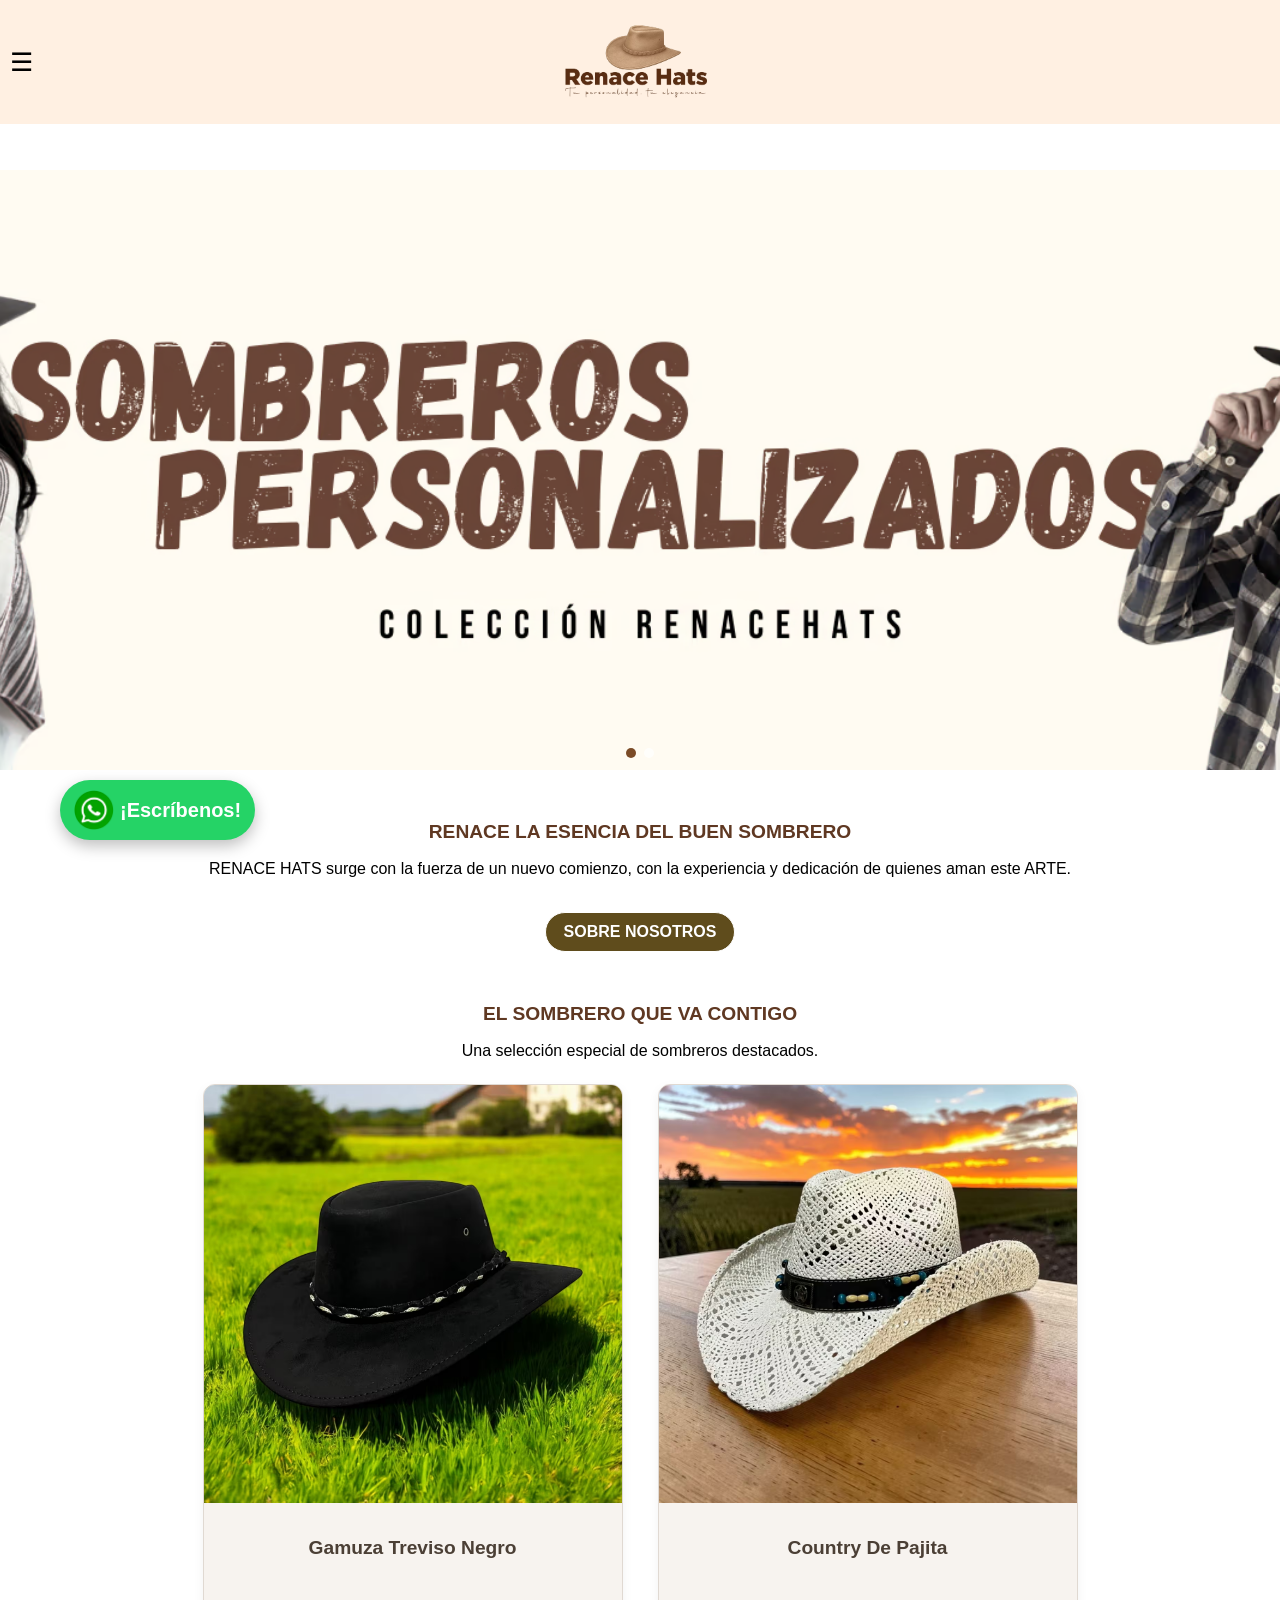
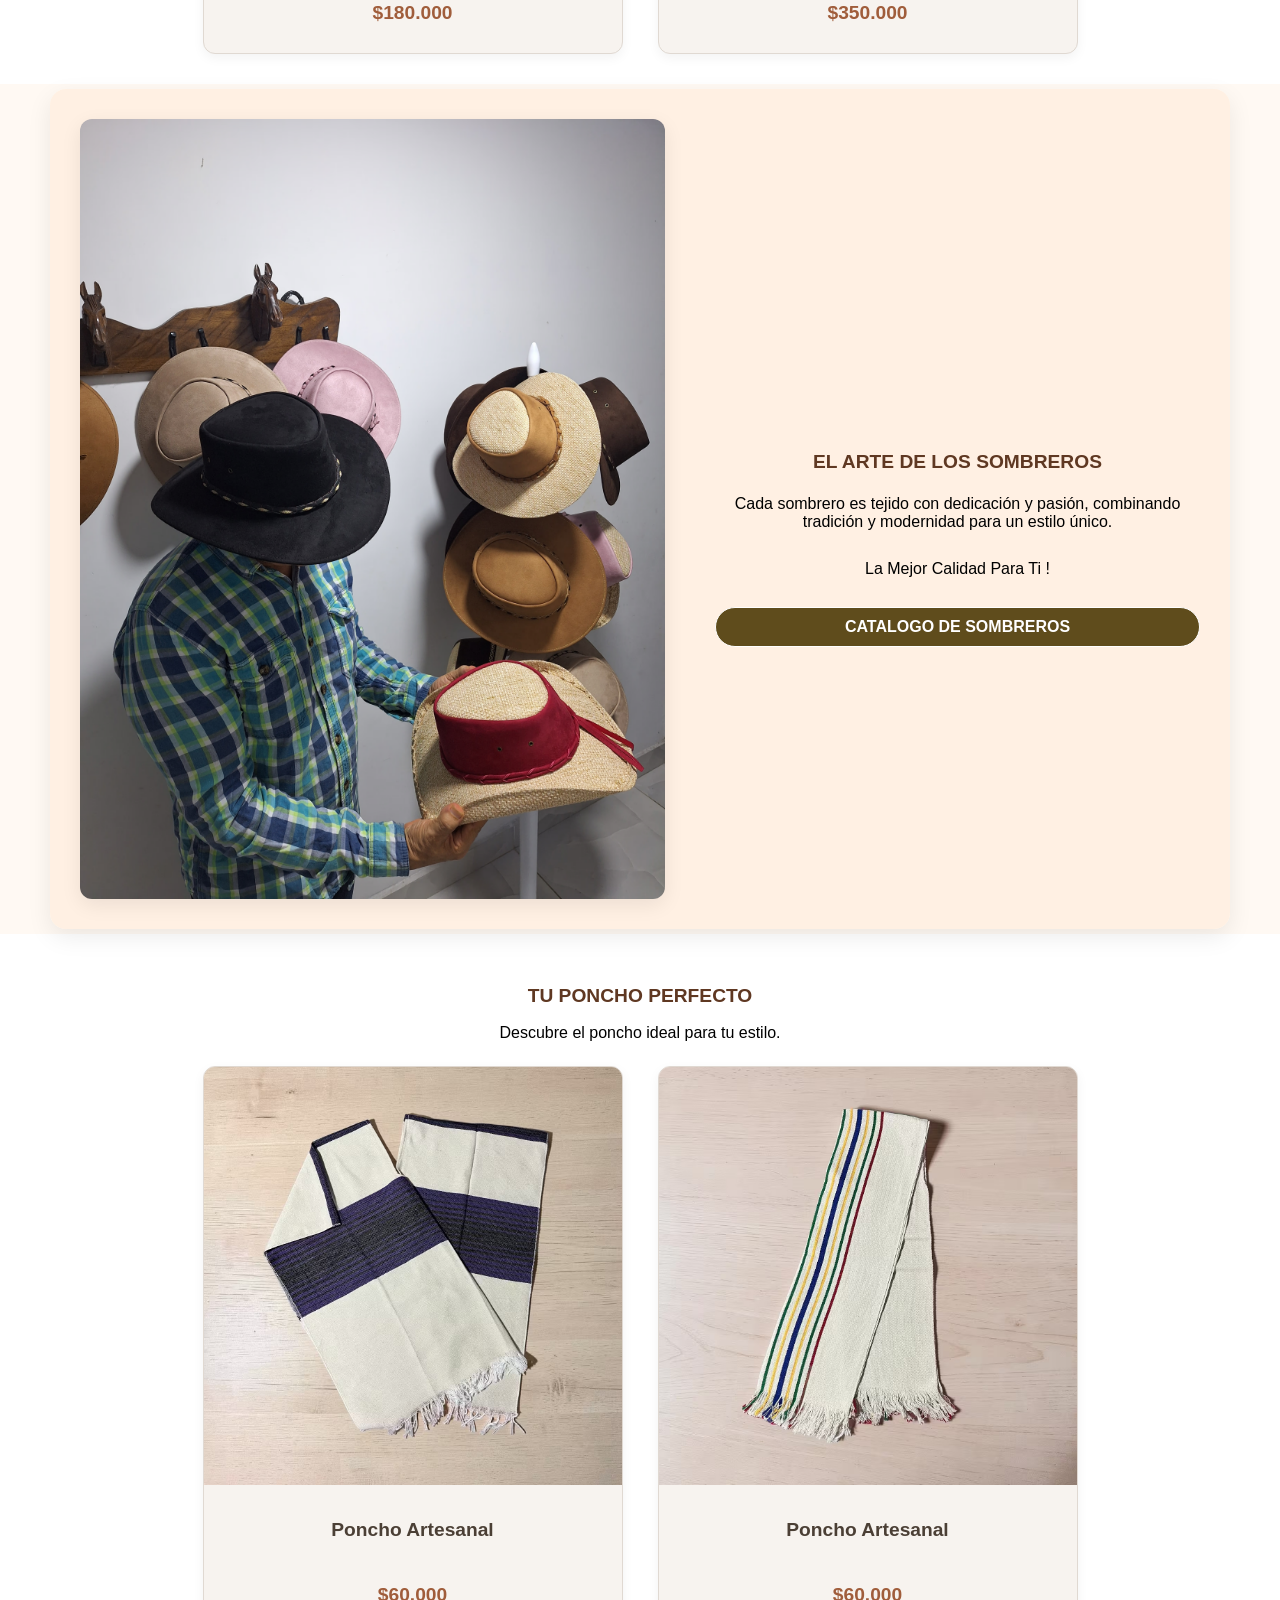
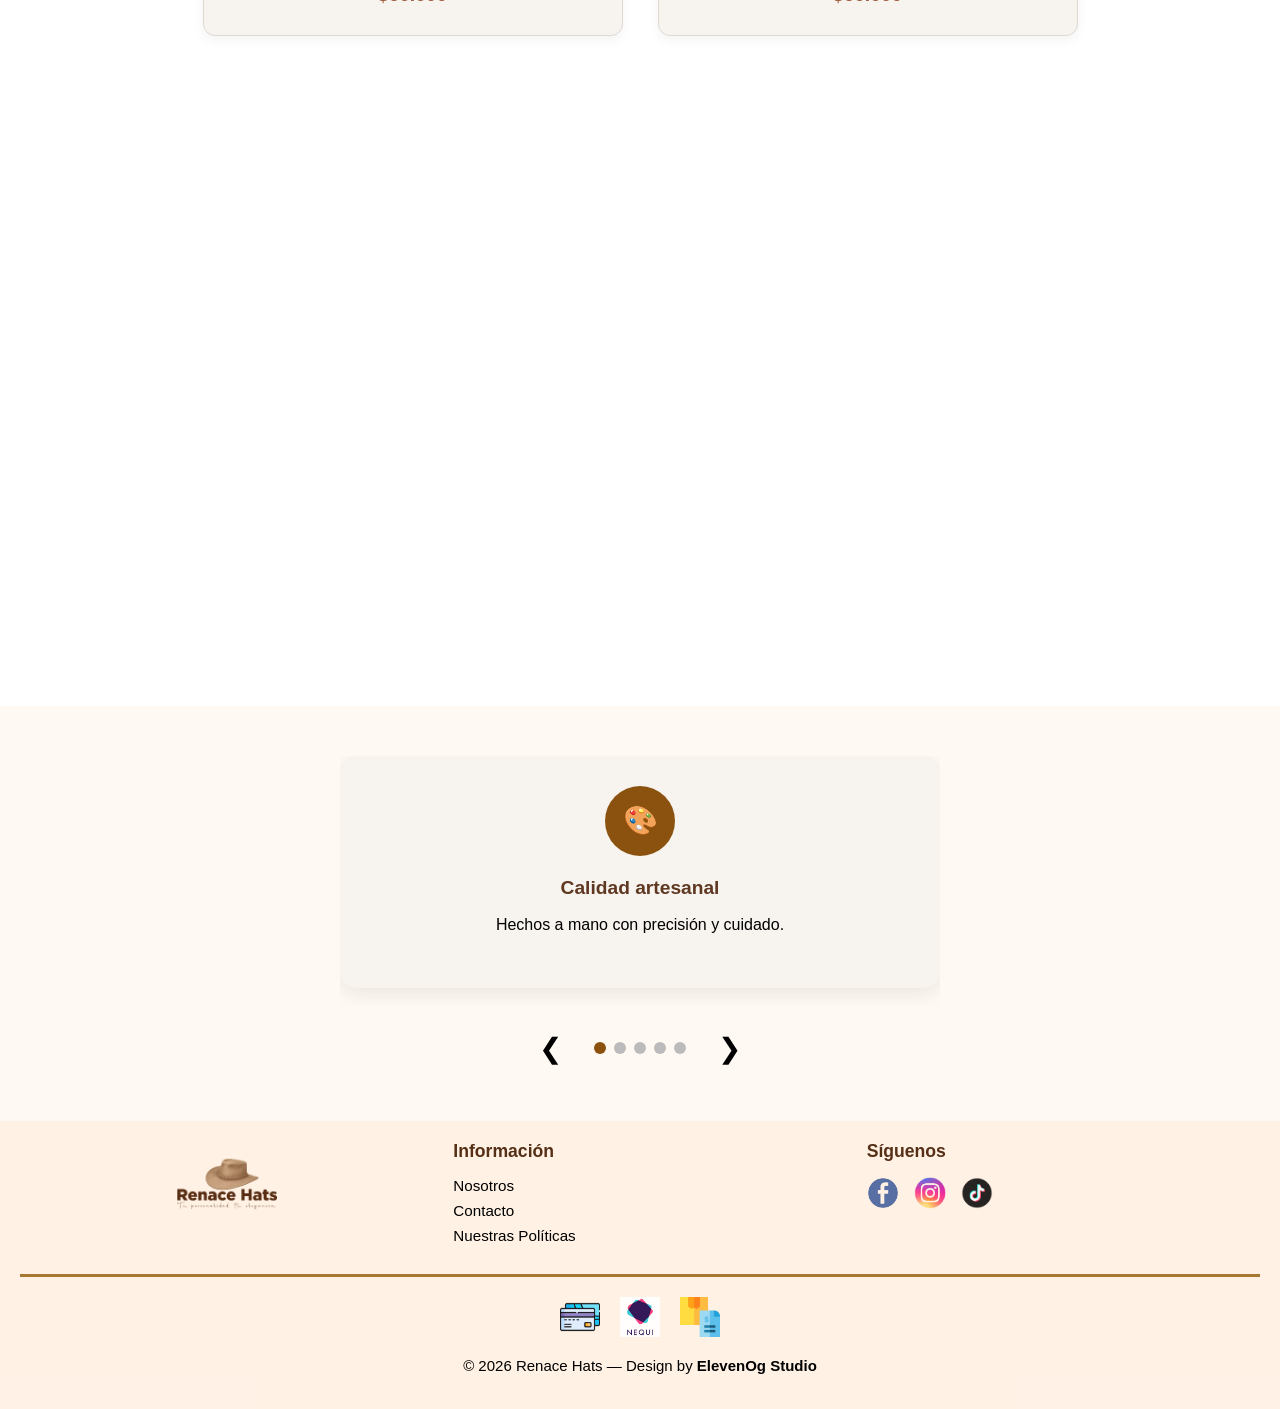
<file: index.html>
<!DOCTYPE html>
<html lang="es">
<head>
  <meta charset="utf-8" />
  <meta name="viewport" content="width=device-width, initial-scale=1" />
  <title>Renace Hats</title>
  <link rel="icon" href="/Images/Favicon/favicon.png" type="image/png">
  <link rel="stylesheet" href="/style.css" />
</head>
<body>

  <!-- HEADER INDEPENDIENTE -->
<header class="site-header" id="siteHeader">
    <nav class="site-navbar">

        <!-- Botón menú -->
        <button class="site-menu-toggle" id="menuToggle">☰</button>

        <!-- Logo centrado -->
        <div class="site-logo">
            <a href="/index.html">
                <img src="/Images/Logos/LogoRenaceHats.avif" alt="Sombreros Logo" draggable="false">
            </a>
        </div>

        <!-- Espaciador -->
        <div class="site-spacer"></div>

    </nav>
</header>

<!-- OVERLAY GENERAL (SIEMPRE DESPUÉS DEL HEADER) -->
<div class="overlay" id="overlay"></div>

<!-- MENÚ PRINCIPAL -->
<aside class="side-menu" id="sideMenu">
    <button class="close-menu" id="closeMainMenu">✕</button>
    <h3 class="menu-title">MENU</h3>

    <ul class="side-menu-links">
        <li><a href="/index.html">Inicio</a></li>
        <li class="divider"></li>

        <li>
            <button class="submenu-btn" id="openCatalogo">
                Catálogo <span class="arrow">❯</span>
            </button>
        </li>
        <li class="divider"></li>

        <li><a href="/Pages/Nosotros/Nosotros.html">Nosotros</a></li>
        <li class="divider"></li>

        <li><a href="/Pages/Contacto/Contacto.html">Contacto</a></li>
    </ul>
</aside>

<!-- SUBMENÚ CATALOGO -->
<aside class="side-menu side-menu-secondary" id="catalogoMenu">
    <button class="close-menu" id="closeCatalogo">✕</button>
    <h3 class="menu-title">CATÁLOGO</h3>

    <ul class="side-menu-links">

  <li>
    <a href="/Pages/Catalogo/sombreros.html" class="submenu-btn">
      Sombreros <span class="arrow">❯</span>
    </a>
  </li>

  <li class="divider"></li>

  <li>
    <a href="/Pages/Catalogo/ponchos.html" class="submenu-btn">
      Ponchos <span class="arrow">❯</span>
    </a>
  </li>

  <li class="divider"></li>

  <li>
    <a href="/Pages/Catalogo/correas.html" class="submenu-btn">
      Correas <span class="arrow">❯</span>
    </a>
  </li>

</ul>
</aside>

  <!-- Slider -->
  <section class="slider">
    <div class="slides">
      <div class="slide active">
        <img src="/Images/Carrusel/carrusel01.avif" alt="Carrusel01">
      </div>
      <div class="slide">
        <img src="/Images/Carrusel/carrusel01_.avif" alt="Carrusel02">
      </div>
    </div>

    <!-- Indicadores -->
    <div class="indicators">
      <span class="dot active"></span>
      <span class="dot"></span>
    </div>
  </section>

  <!-- Presentación -->
<section class="about-intro section">
  <div class="container reveal">
    <h2 class="title">RENACE LA ESENCIA DEL BUEN SOMBRERO</h2>
    <p class="subtitle">
      RENACE HATS surge con la fuerza de un nuevo comienzo, con la experiencia y dedicación de quienes aman este ARTE.
    </p>

    <!-- Contenedor centrado -->
    <div class="btn-container">
      <a href="/Pages/Nosotros/nosotros.html" class="btn btn-outline">SOBRE NOSOTROS</a>
    </div>
  </div>
</section>

  <!-- Destacados -->
  <section id="destacados" class="about-intro section">
    <div class="container reveal">
      <h2 class="title">EL SOMBRERO QUE VA CONTIGO</h2>
      <p class="subtitle">
        Una selección especial de sombreros destacados.
      </p>

      <div class="grid">

        <!-- Tarjeta 1 -->
        <div class="card reveal">
          <a href="/Pages/Producto/sombrero.html?id=sombrero-trevisonegro" class="card-link">
            <div class="thumb">
              <img src="/Images/Productos/Sombreros/som01.avif" alt="Sombrero">
            </div>
            <div class="body">
              <h3 class="name">Gamuza Treviso Negro</h3>
              <p class="price">$180.000</p>
            </div>
          </a>
        </div>

        <!-- Tarjeta 2 -->
        <div class="card reveal">
          <a href="/Pages/Producto/sombrero.html?id=sombrero-vaquerotejido-blanco" class="card-link">
            <div class="thumb">
              <img src="/Images/Productos/Sombreros/som15.avif" alt="Sombrero">
            </div>
            <div class="body">
              <h3 class="name">Country De Pajita</h3>
              <p class="price">$350.000</p>
            </div>
          </a>
        </div>

  </section>

  <!-- Sección destacada -->
  <section class="highlight-section">
    <div class="highlight-card">
      <!-- Carrusel -->
      <div class="highlight-carousel">
        <div class="carousel-slides">
          <img src="/Images/Carrusel/carrusel02.avif" alt="Img01">
          <img src="/Images/Carrusel/carrusel02_.avif" alt="Img02">
          <img src="/Images/Carrusel/carrusel02__.avif" alt="Img03">
          <img src="/Images/Carrusel/carrusel02___.avif" alt="Img04">
          <img src="/Images/Carrusel/carrusel02____.avif" alt="Img05">
          <img src="/Images/Carrusel/carrusel02_____.avif" alt="Img06">
          <img src="/Images/Carrusel/carrusel02______.avif" alt="Img07">
        </div>
      </div>

      <!-- Texto -->
      <div class="highlight-text">
        <h2 class="title">EL ARTE DE LOS SOMBREROS</h2>
        <p class="subtitle">
          Cada sombrero es tejido con dedicación y pasión, combinando tradición y modernidad para un estilo único.
        </p>
        <p class="subtitle">La Mejor Calidad Para Ti !</p>
        <a href="/Pages/Catalogo/sombreros.html" class="btn btn-outline">CATALOGO DE SOMBREROS</a>
      </div>
    </div>
  </section>

  <!-- Destacados Ponchos -->
  <section id="destacados" class="about-intro section">
    <div class="container reveal">
      <h2 class="title">TU PONCHO PERFECTO</h2>
      <p class="subtitle">
        Descubre el poncho ideal para tu estilo.
      </p>

      <div class="grid">

       <!-- Tarjeta 1 -->
        <div class="card reveal">
          <a href="/Pages/Producto/poncho.html?id=poncho-artesanal01" class="card-link">
            <div class="thumb">
              <img src="/Images/Productos/Ponchos/pon01.avif" alt="Poncho">
            </div>
            <div class="body">
              <h3 class="name">Poncho Artesanal</h3>
              <p class="price">$60.000</p>
            </div>
          </a>
        </div>

        <!-- Tarjeta 2 -->
        <div class="card reveal">
          <a href="/Pages/Producto/poncho.html?id=poncho-artesanal03" class="card-link">
            <div class="thumb">
              <img src="/Images/Productos/Ponchos/pon03.avif" alt="Poncho">
            </div>
            <div class="body">
              <h3 class="name">Poncho Artesanal</h3>
              <p class="price">$60.000</p>
            </div>
          </a>
        </div>

  </section>

  <!-- Video -->
  <section class="hero-video">
    <video autoplay muted loop playsinline class="hero-video__media">
      <source src="/Images/VideoSombrero/VideoSombrero.mp4" type="video/mp4">
      Tu navegador no soporta HTML5 video.
    </video>
  </section>

  <!-- Beneficios -->
  <section class="benefits2-section">
    <div class="benefits2-container">

      <!-- Carrusel -->
      <div class="benefits2-slider">
        <div class="benefit2 active">
          <div class="benefit2-logo">🎨</div>
          <h3 class="title">Calidad artesanal</h3>
          <p class="subtitle">Hechos a mano con precisión y cuidado.</p>
        </div>
        <div class="benefit2">
          <div class="benefit2-logo">💳</div>
          <h3 class="title">Pago seguro</h3>
          <p class="subtitle">Compra con total confianza.</p>
        </div>
        <div class="benefit2">
          <div class="benefit2-logo">📞</div>
          <h3 class="title">Atención personalizada</h3>
          <p class="subtitle">Contáctanos por WhatsApp y te atenderemos.</p>
        </div>
        <div class="benefit2">
          <div class="benefit2-logo">🚚</div>
          <h3 class="title">Envío gratis</h3>
          <p class="subtitle">Sin costos de envío para Colombia.</p>
        </div>
        <div class="benefit2">
          <div class="benefit2-logo">👒</div>
          <h3 class="title">Comodidad y estilo único</h3>
          <p class="subtitle">Diseños elegantes que se sienten tan bien como lucen.</p>
        </div>
      </div>

      <!-- Controles -->
      <div class="benefits2-controls">
        <button class="benefits2-arrow prev2">&#10094;</button>
        <div class="benefits2-dots">
          <span class="dot2 active"></span>
          <span class="dot2"></span>
          <span class="dot2"></span>
          <span class="dot2"></span>
          <span class="dot2"></span>
        </div>
        <button class="benefits2-arrow next2">&#10095;</button>
      </div>
    </div>
  </section>

  <!-- Footer -->
  <footer class="footer">
    <div class="footer-container">
      <!-- Columna izquierda -->
      <div class="footer-col footer-logo">
        <img src="/Images/Logos/LogoRenaceHats.avif" alt="Renace Hats Logo">
      </div>

      <!-- Columna centro -->
      <div class="footer-col footer-info">
        <h3>Información</h3>
        <div class="footer-links">
          <a href="/Pages/Nosotros/nosotros.html">Nosotros</a>
          <a href="/Pages/Contacto/contacto.html">Contacto</a>
          <a href="/Pages/Politicas/politicas.html">Nuestras Políticas</a>
        </div>
      </div>

      <!-- Columna derecha -->
      <div class="footer-col footer-social">
        <h3>Síguenos</h3>
        <div class="social-logos">
          <a href="https://www.facebook.com/share/1Q3z1BkagX/?mibextid=wwXIfr"><img src="/Images/Logos/FaceLogo.avif" alt="Facebook"></a>
          <a href="https://instagram.com/renacehats"><img src="/Images/Logos/InstaLogo.avif" alt="Instagram"></a>
          <a href="https://tiktok.com/@renacehats"><img src="/Images/Logos/TikTokLogo.avif" alt="TikTok"></a>
        </div>
      </div>
    </div>

    <!-- Línea inferior -->
    <div class="footer-separator"></div>

    <!-- Logos pagos -->
    <div class="footer-payments">
      <img src="/Images/Logos/TarjetasLogo.avif" alt="Pago con tarjeta">
      <img src="/Images/Logos/NequiLogo.avif" alt="Pago con Nequi">
      <img src="/Images/Logos/ConsigLogo.avif" alt="Pago por consignación">
    </div>

    <!-- Copyright -->
    <div class="footer-bottom">
      <p>© 2026 <span>Renace Hats</span> — Design by <a href="https://elevenog.com/">ElevenOg Studio</a></p>
    </div>
  </footer>

  <!-- BOTÓN WHATSAPP FLOTANTE -->
<a href="https://wa.me/573152349836?text=Hola%20Renace%20Hats%2C%20vengo%20de%20la%20p%C3%A1gina%20web%20y%20deseo%20realizar%20una%20compra.%20👋🏻" 
    class="whatsapp-float" target="_blank">
    <img src="/Images/Logos/Whats.avif" alt="WhatsApp">
    <span>¡Escríbenos!</span>
</a>

  <script src="/script.js"></script>
</body>
</html>
</file>
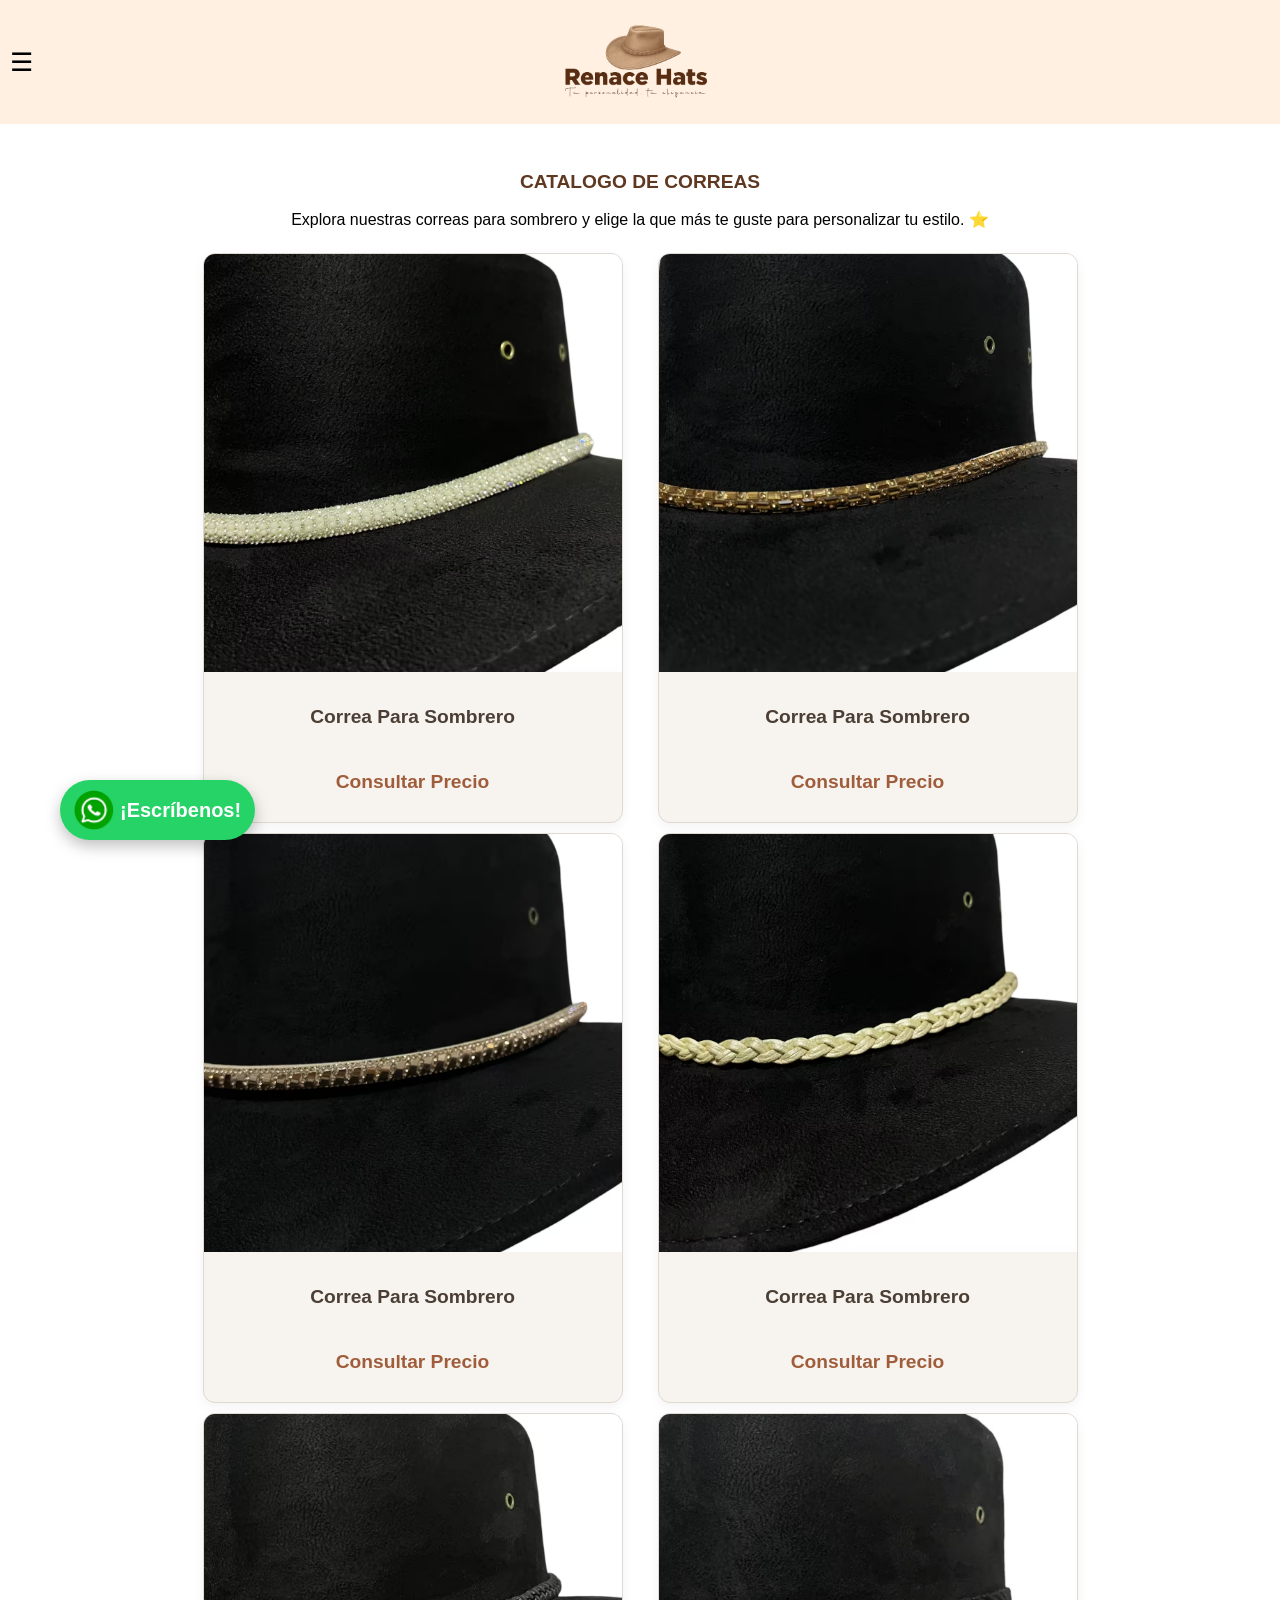
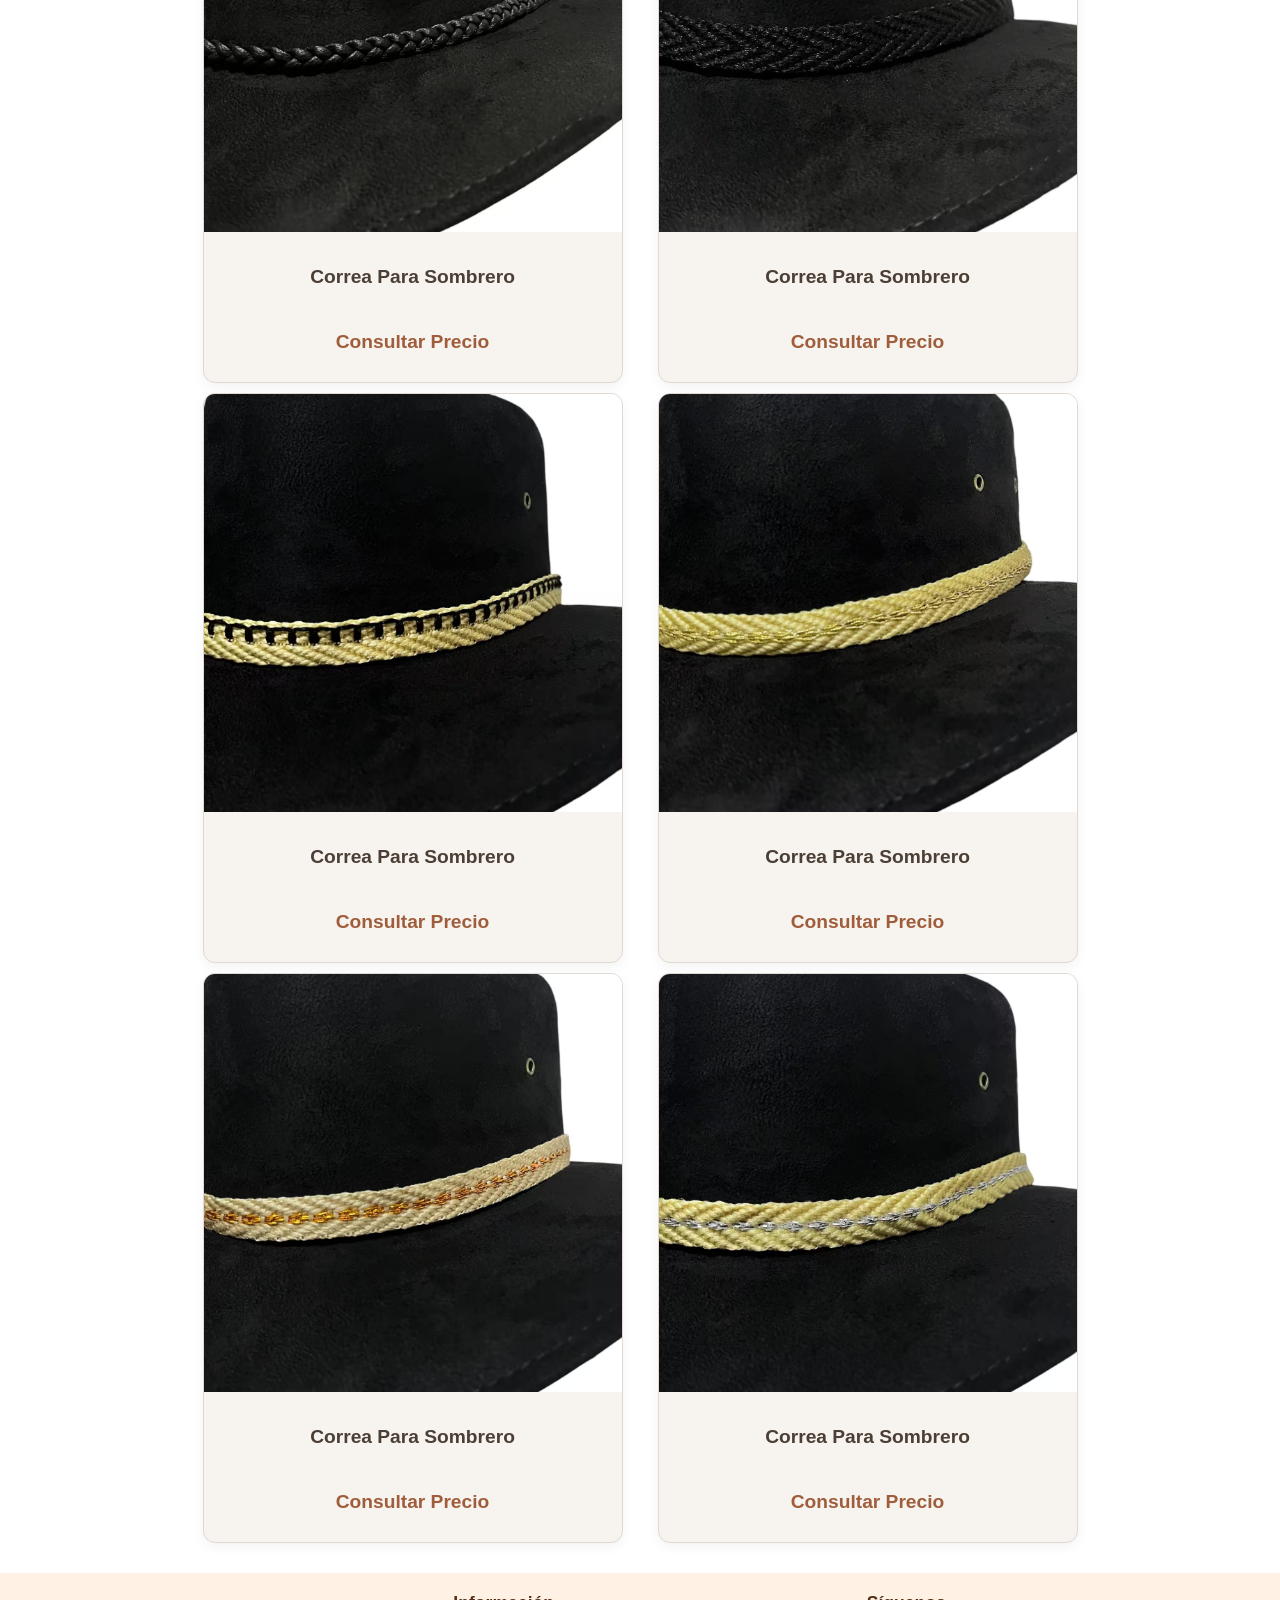
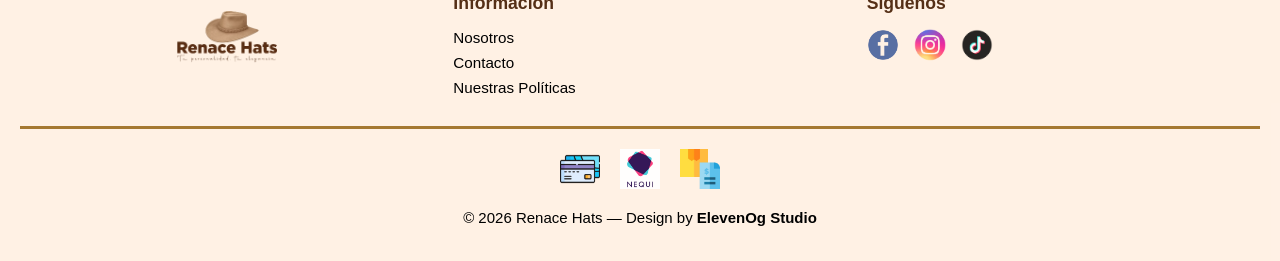
<file: Pages/Catalogo/correas.html>
<!DOCTYPE html>
<html lang="es">
<head>
  <meta charset="utf-8" />
  <meta name="viewport" content="width=device-width, initial-scale=1" />
  <title>Renace Hats</title>
  <link rel="icon" href="/Images/Favicon/favicon.png" type="image/png">
  <link rel="stylesheet" href="/style.css" />
</head>
<body>

 <!-- HEADER INDEPENDIENTE -->
<header class="site-header" id="siteHeader">
    <nav class="site-navbar">

        <!-- Botón menú -->
        <button class="site-menu-toggle" id="menuToggle">☰</button>

        <!-- Logo centrado -->
        <div class="site-logo">
            <a href="/index.html">
                <img src="/Images/Logos/LogoRenaceHats.avif" alt="Sombreros Logo" draggable="false">
            </a>
        </div>

        <!-- Espaciador -->
        <div class="site-spacer"></div>

    </nav>
</header>

<!-- OVERLAY GENERAL (SIEMPRE DESPUÉS DEL HEADER) -->
<div class="overlay" id="overlay"></div>

<!-- MENÚ PRINCIPAL -->
<aside class="side-menu" id="sideMenu">
    <button class="close-menu" id="closeMainMenu">✕</button>
    <h3 class="menu-title">MENU</h3>

    <ul class="side-menu-links">
        <li><a href="/index.html">Inicio</a></li>
        <li class="divider"></li>

        <li>
            <button class="submenu-btn" id="openCatalogo">
                Catálogo <span class="arrow">❯</span>
            </button>
        </li>
        <li class="divider"></li>

        <li><a href="/Pages/Nosotros/Nosotros.html">Nosotros</a></li>
        <li class="divider"></li>

        <li><a href="/Pages/Contacto/Contacto.html">Contacto</a></li>
    </ul>
</aside>

<!-- SUBMENÚ CATALOGO -->
<aside class="side-menu side-menu-secondary" id="catalogoMenu">
    <button class="close-menu" id="closeCatalogo">✕</button>
    <h3 class="menu-title">CATÁLOGO</h3>

    <ul class="side-menu-links">

  <li>
    <a href="/Pages/Catalogo/sombreros.html" class="submenu-btn">
      Sombreros <span class="arrow">❯</span>
    </a>
  </li>

  <li class="divider"></li>

  <li>
    <a href="/Pages/Catalogo/ponchos.html" class="submenu-btn">
      Ponchos <span class="arrow">❯</span>
    </a>
  </li>

  <li class="divider"></li>

  <li>
    <a href="/Pages/Catalogo/correas.html" class="submenu-btn">
      Correas <span class="arrow">❯</span>
    </a>
  </li>

</ul>
</aside>

  <section class="section">
    <div class="container">
      <h2 class="title">CATALOGO DE CORREAS</h2>
      <p class="subtitle">Explora nuestras correas para sombrero y elige la que más te guste para personalizar tu estilo. ⭐</p>

      <div class="grid" id="catalogoGrid">

        <!-- Tarjeta 1 -->
        <div class="card reveal">
          <a href="/Pages/Producto/correa.html?id=correa-parasombrero01" class="card-link">
            <div class="thumb">
              <img src="/Images/Productos/Correas/co01.avif" alt="Correa">
            </div>
            <div class="body">
              <h3 class="name">Correa Para Sombrero</h3>
              <p class="price">Consultar Precio</p>
            </div>
          </a>
        </div>

        <!-- Tarjeta 2 -->
        <div class="card reveal">
          <a href="/Pages/Producto/correa.html?id=correa-parasombrero02" class="card-link">
            <div class="thumb">
              <img src="/Images/Productos/Correas/co02.avif" alt="Correa">
            </div>
            <div class="body">
              <h3 class="name">Correa Para Sombrero</h3>
              <p class="price">Consultar Precio</p>
            </div>
          </a>
        </div>

        <!-- Tarjeta 3 -->
        <div class="card reveal">
          <a href="/Pages/Producto/correa.html?id=correa-parasombrero03" class="card-link">
            <div class="thumb">
              <img src="/Images/Productos/Correas/co03.avif" alt="Correa">
            </div>
            <div class="body">
              <h3 class="name">Correa Para Sombrero</h3>
              <p class="price">Consultar Precio</p>
            </div>
          </a>
        </div>

        <!-- Tarjeta 4 -->
        <div class="card reveal">
          <a href="/Pages/Producto/correa.html?id=correa-parasombrero04" class="card-link">
            <div class="thumb">
              <img src="/Images/Productos/Correas/co04.avif" alt="Correa">
            </div>
            <div class="body">
              <h3 class="name">Correa Para Sombrero</h3>
              <p class="price">Consultar Precio</p>
            </div>
          </a>
        </div>

        <!-- Tarjeta 5 -->
        <div class="card reveal">
          <a href="/Pages/Producto/correa.html?id=correa-parasombrero05" class="card-link">
            <div class="thumb">
              <img src="/Images/Productos/Correas/co05.avif" alt="Correa">
            </div>
            <div class="body">
              <h3 class="name">Correa Para Sombrero</h3>
              <p class="price">Consultar Precio</p>
            </div>
          </a>
        </div>

        <!-- Tarjeta 6 -->
        <div class="card reveal">
          <a href="/Pages/Producto/correa.html?id=correa-parasombrero06" class="card-link">
            <div class="thumb">
              <img src="/Images/Productos/Correas/co06.avif" alt="Correa">
            </div>
            <div class="body">
              <h3 class="name">Correa Para Sombrero</h3>
              <p class="price">Consultar Precio</p>
            </div>
          </a>
        </div>

        <!-- Tarjeta 7 -->
        <div class="card reveal">
          <a href="/Pages/Producto/correa.html?id=correa-parasombrero07" class="card-link">
            <div class="thumb">
              <img src="/Images/Productos/Correas/co07.avif" alt="Correa">
            </div>
            <div class="body">
              <h3 class="name">Correa Para Sombrero</h3>
              <p class="price">Consultar Precio</p>
            </div>
          </a>
        </div>

        <!-- Tarjeta 8 -->
        <div class="card reveal">
          <a href="/Pages/Producto/correa.html?id=correa-parasombrero08" class="card-link">
            <div class="thumb">
              <img src="/Images/Productos/Correas/co08.avif" alt="Correa">
            </div>
            <div class="body">
              <h3 class="name">Correa Para Sombrero</h3>
              <p class="price">Consultar Precio</p>
            </div>
          </a>
        </div>

        <!-- Tarjeta 9 -->
        <div class="card reveal">
          <a href="/Pages/Producto/correa.html?id=correa-parasombrero09" class="card-link">
            <div class="thumb">
              <img src="/Images/Productos/Correas/co09.avif" alt="Correa">
            </div>
            <div class="body">
              <h3 class="name">Correa Para Sombrero</h3>
              <p class="price">Consultar Precio</p>
            </div>
          </a>
        </div>

        <!-- Tarjeta 10 -->
        <div class="card reveal">
          <a href="/Pages/Producto/correa.html?id=correa-parasombrero10" class="card-link">
            <div class="thumb">
              <img src="/Images/Productos/Correas/co10.avif" alt="Correa">
            </div>
            <div class="body">
              <h3 class="name">Correa Para Sombrero</h3>
              <p class="price">Consultar Precio</p>
            </div>
          </a>
        </div>

  </section>

  <!-- Footer -->
  <footer class="footer">
    <div class="footer-container">
      <!-- Columna izquierda -->
      <div class="footer-col footer-logo">
        <img src="/Images/Logos/LogoRenaceHats.avif" alt="Renace Hats Logo">
      </div>

      <!-- Columna centro -->
      <div class="footer-col footer-info">
        <h3>Información</h3>
        <div class="footer-links">
          <a href="/Pages/Nosotros/nosotros.html">Nosotros</a>
          <a href="/Pages/Contacto/contacto.html">Contacto</a>
          <a href="/Pages/Politicas/politicas.html">Nuestras Políticas</a>
        </div>
      </div>

      <!-- Columna derecha -->
      <div class="footer-col footer-social">
        <h3>Síguenos</h3>
        <div class="social-logos">
          <a href="https://www.facebook.com/share/1Q3z1BkagX/?mibextid=wwXIfr"><img src="/Images/Logos/FaceLogo.avif" alt="Facebook"></a>
          <a href="https://instagram.com/renacehats"><img src="/Images/Logos/InstaLogo.avif" alt="Instagram"></a>
          <a href="https://tiktok.com/@renacehats"><img src="/Images/Logos/TikTokLogo.avif" alt="TikTok"></a>
        </div>
      </div>
    </div>

    <!-- Línea inferior -->
    <div class="footer-separator"></div>

    <!-- Logos pagos -->
    <div class="footer-payments">
      <img src="/Images/Logos/TarjetasLogo.avif" alt="Pago con tarjeta">
      <img src="/Images/Logos/NequiLogo.avif" alt="Pago con Nequi">
      <img src="/Images/Logos/ConsigLogo.avif" alt="Pago por consignación">
    </div>

    <!-- Copyright -->
    <div class="footer-bottom">
      <p>© 2026 <span>Renace Hats</span> — Design by <a href="https://elevenog.com/">ElevenOg Studio</a></p>
    </div>
  </footer>

  <!-- BOTÓN WHATSAPP FLOTANTE -->
<a href="https://wa.me/573152349836?text=Hola%20Renace%20Hats%2C%20vengo%20de%20la%20p%C3%A1gina%20web%20y%20deseo%20realizar%20una%20compra.%20👋🏻" 
    class="whatsapp-float" target="_blank">
    <img src="/Images/Logos/Whats.avif" alt="WhatsApp">
    <span>¡Escríbenos!</span>
</a>

  <script src="/script.js"></script>
</body>
</html>
</file>
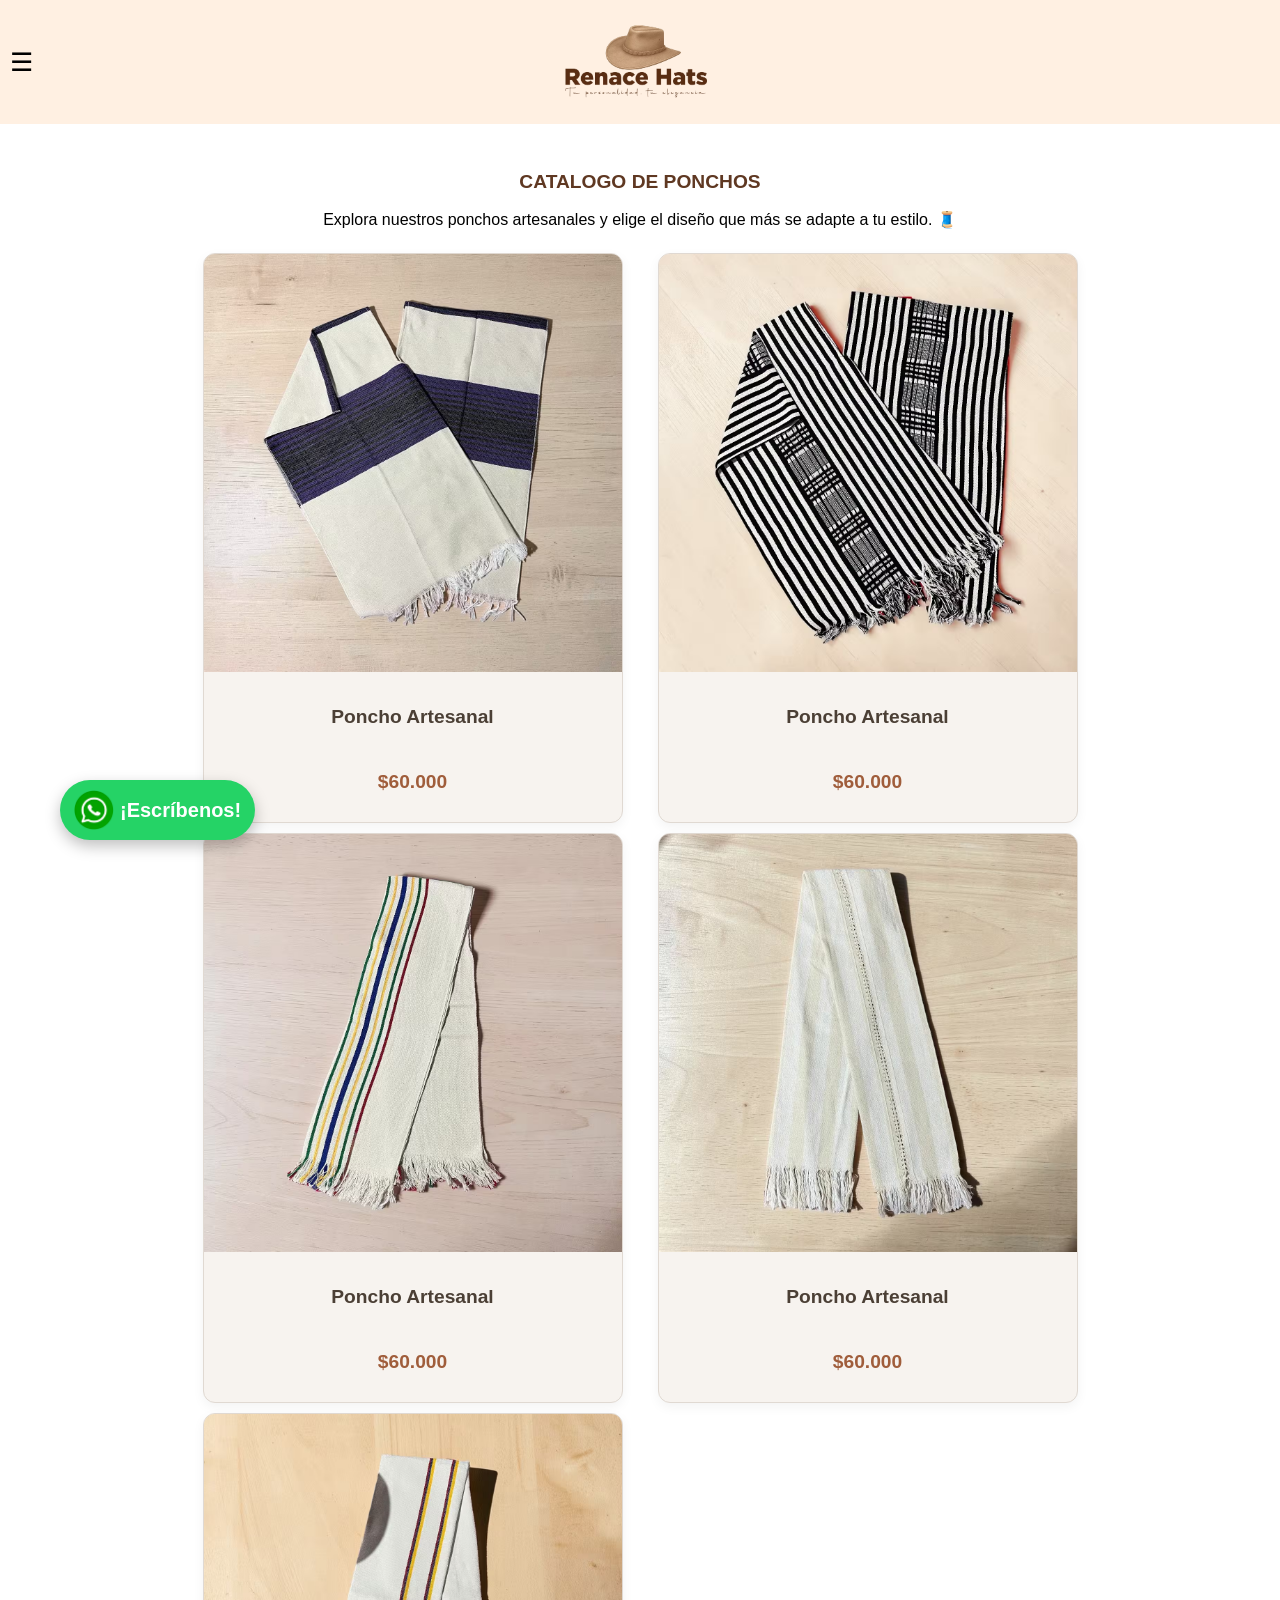
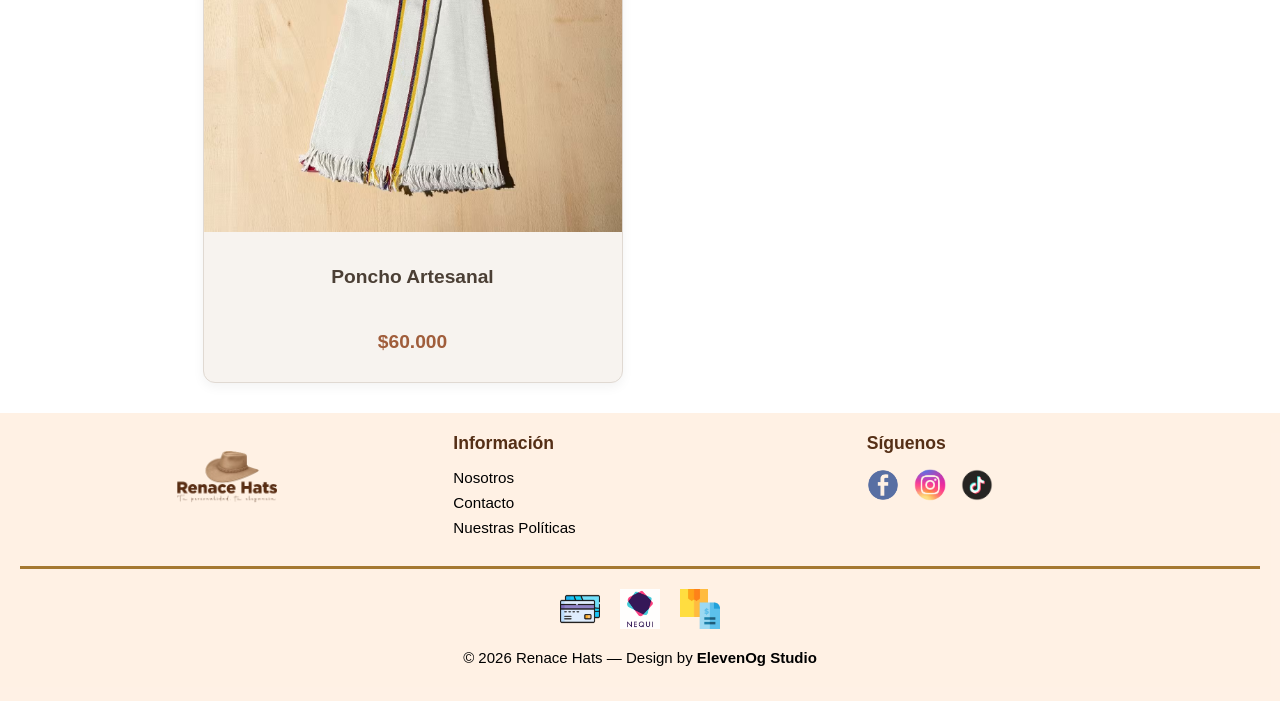
<file: Pages/Catalogo/ponchos.html>
<!DOCTYPE html>
<html lang="es">
<head>
  <meta charset="utf-8" />
  <meta name="viewport" content="width=device-width, initial-scale=1" />
  <title>Renace Hats</title>
  <link rel="icon" href="/Images/Favicon/favicon.png" type="image/png">
  <link rel="stylesheet" href="/style.css" />
</head>
<body>

 <!-- HEADER INDEPENDIENTE -->
<header class="site-header" id="siteHeader">
    <nav class="site-navbar">

        <!-- Botón menú -->
        <button class="site-menu-toggle" id="menuToggle">☰</button>

        <!-- Logo centrado -->
        <div class="site-logo">
            <a href="/index.html">
                <img src="/Images/Logos/LogoRenaceHats.avif" alt="Sombreros Logo" draggable="false">
            </a>
        </div>

        <!-- Espaciador -->
        <div class="site-spacer"></div>

    </nav>
</header>

<!-- OVERLAY GENERAL (SIEMPRE DESPUÉS DEL HEADER) -->
<div class="overlay" id="overlay"></div>

<!-- MENÚ PRINCIPAL -->
<aside class="side-menu" id="sideMenu">
    <button class="close-menu" id="closeMainMenu">✕</button>
    <h3 class="menu-title">MENU</h3>

    <ul class="side-menu-links">
        <li><a href="/index.html">Inicio</a></li>
        <li class="divider"></li>

        <li>
            <button class="submenu-btn" id="openCatalogo">
                Catálogo <span class="arrow">❯</span>
            </button>
        </li>
        <li class="divider"></li>

        <li><a href="/Pages/Nosotros/Nosotros.html">Nosotros</a></li>
        <li class="divider"></li>

        <li><a href="/Pages/Contacto/Contacto.html">Contacto</a></li>
    </ul>
</aside>

<!-- SUBMENÚ CATALOGO -->
<aside class="side-menu side-menu-secondary" id="catalogoMenu">
    <button class="close-menu" id="closeCatalogo">✕</button>
    <h3 class="menu-title">CATÁLOGO</h3>

    <ul class="side-menu-links">

  <li>
    <a href="/Pages/Catalogo/sombreros.html" class="submenu-btn">
      Sombreros <span class="arrow">❯</span>
    </a>
  </li>

  <li class="divider"></li>

  <li>
    <a href="/Pages/Catalogo/ponchos.html" class="submenu-btn">
      Ponchos <span class="arrow">❯</span>
    </a>
  </li>

  <li class="divider"></li>

  <li>
    <a href="/Pages/Catalogo/correas.html" class="submenu-btn">
      Correas <span class="arrow">❯</span>
    </a>
  </li>

</ul>
</aside>

  <section class="section">
    <div class="container">
      <h2 class="title">CATALOGO DE PONCHOS</h2>
      <p class="subtitle">Explora nuestros ponchos artesanales y elige el diseño que más se adapte a tu estilo. 🧵</p>

      <div class="grid" id="catalogoGrid">

        <!-- Tarjeta 1 -->
        <div class="card reveal">
          <a href="/Pages/Producto/poncho.html?id=poncho-artesanal01" class="card-link">
            <div class="thumb">
              <img src="/Images/Productos/Ponchos/pon01.avif" alt="Poncho">
            </div>
            <div class="body">
              <h3 class="name">Poncho Artesanal</h3>
              <p class="price">$60.000</p>
            </div>
          </a>
        </div>

        <!-- Tarjeta 2 -->
        <div class="card reveal">
          <a href="/Pages/Producto/poncho.html?id=poncho-artesanal02" class="card-link">
            <div class="thumb">
              <img src="/Images/Productos/Ponchos/pon02.avif" alt="Poncho">
            </div>
            <div class="body">
              <h3 class="name">Poncho Artesanal</h3>
              <p class="price">$60.000</p>
            </div>
          </a>
        </div>

        <!-- Tarjeta 3 -->
        <div class="card reveal">
          <a href="/Pages/Producto/poncho.html?id=poncho-artesanal03" class="card-link">
            <div class="thumb">
              <img src="/Images/Productos/Ponchos/pon03.avif" alt="Poncho">
            </div>
            <div class="body">
              <h3 class="name">Poncho Artesanal</h3>
              <p class="price">$60.000</p>
            </div>
          </a>
        </div>

        <!-- Tarjeta 4 -->
        <div class="card reveal">
          <a href="/Pages/Producto/poncho.html?id=poncho-artesanal04" class="card-link">
            <div class="thumb">
              <img src="/Images/Productos/Ponchos/pon04.avif" alt="Poncho">
            </div>
            <div class="body">
              <h3 class="name">Poncho Artesanal</h3>
              <p class="price">$60.000</p>
            </div>
          </a>
        </div>

        <!-- Tarjeta 5 -->
        <div class="card reveal">
          <a href="/Pages/Producto/poncho.html?id=poncho-artesanal05" class="card-link">
            <div class="thumb">
              <img src="/Images/Productos/Ponchos/pon05.avif" alt="Poncho">
            </div>
            <div class="body">
              <h3 class="name">Poncho Artesanal</h3>
              <p class="price">$60.000</p>
            </div>
          </a>
        </div>

  </section>

  <!-- Footer -->
  <footer class="footer">
    <div class="footer-container">
      <!-- Columna izquierda -->
      <div class="footer-col footer-logo">
        <img src="/Images/Logos/LogoRenaceHats.avif" alt="Renace Hats Logo">
      </div>

      <!-- Columna centro -->
      <div class="footer-col footer-info">
        <h3>Información</h3>
        <div class="footer-links">
          <a href="/Pages/Nosotros/nosotros.html">Nosotros</a>
          <a href="/Pages/Contacto/contacto.html">Contacto</a>
          <a href="/Pages/Politicas/politicas.html">Nuestras Políticas</a>
        </div>
      </div>

      <!-- Columna derecha -->
      <div class="footer-col footer-social">
        <h3>Síguenos</h3>
        <div class="social-logos">
          <a href="https://www.facebook.com/share/1Q3z1BkagX/?mibextid=wwXIfr"><img src="/Images/Logos/FaceLogo.avif" alt="Facebook"></a>
          <a href="https://instagram.com/renacehats"><img src="/Images/Logos/InstaLogo.avif" alt="Instagram"></a>
          <a href="https://tiktok.com/@renacehats"><img src="/Images/Logos/TikTokLogo.avif" alt="TikTok"></a>
        </div>
      </div>
    </div>

    <!-- Línea inferior -->
    <div class="footer-separator"></div>

    <!-- Logos pagos -->
    <div class="footer-payments">
      <img src="/Images/Logos/TarjetasLogo.avif" alt="Pago con tarjeta">
      <img src="/Images/Logos/NequiLogo.avif" alt="Pago con Nequi">
      <img src="/Images/Logos/ConsigLogo.avif" alt="Pago por consignación">
    </div>

    <!-- Copyright -->
    <div class="footer-bottom">
      <p>© 2026 <span>Renace Hats</span> — Design by <a href="https://elevenog.com/">ElevenOg Studio</a></p>
    </div>
  </footer>

  <!-- BOTÓN WHATSAPP FLOTANTE -->
<a href="https://wa.me/573152349836?text=Hola%20Renace%20Hats%2C%20vengo%20de%20la%20p%C3%A1gina%20web%20y%20deseo%20realizar%20una%20compra.%20👋🏻" 
    class="whatsapp-float" target="_blank">
    <img src="/Images/Logos/Whats.avif" alt="WhatsApp">
    <span>¡Escríbenos!</span>
</a>

  <script src="/script.js"></script>
</body>
</html>
</file>
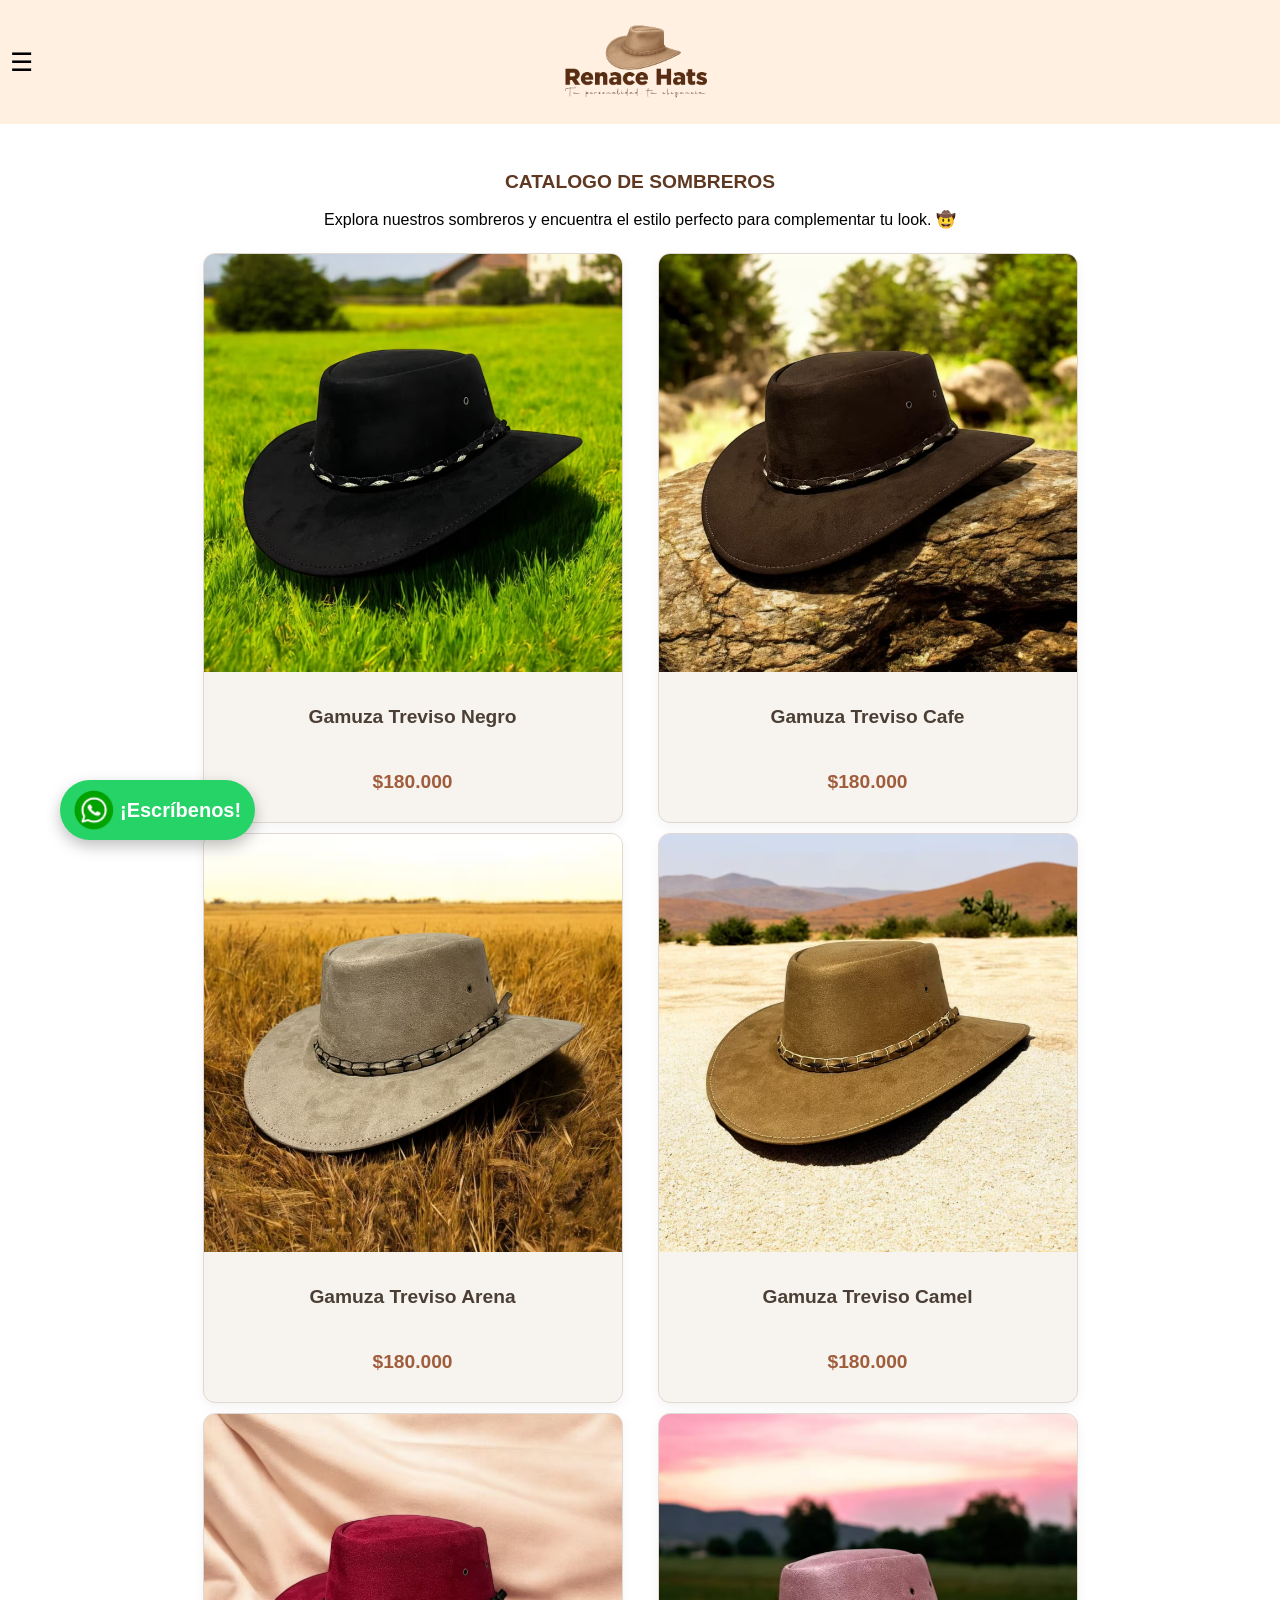
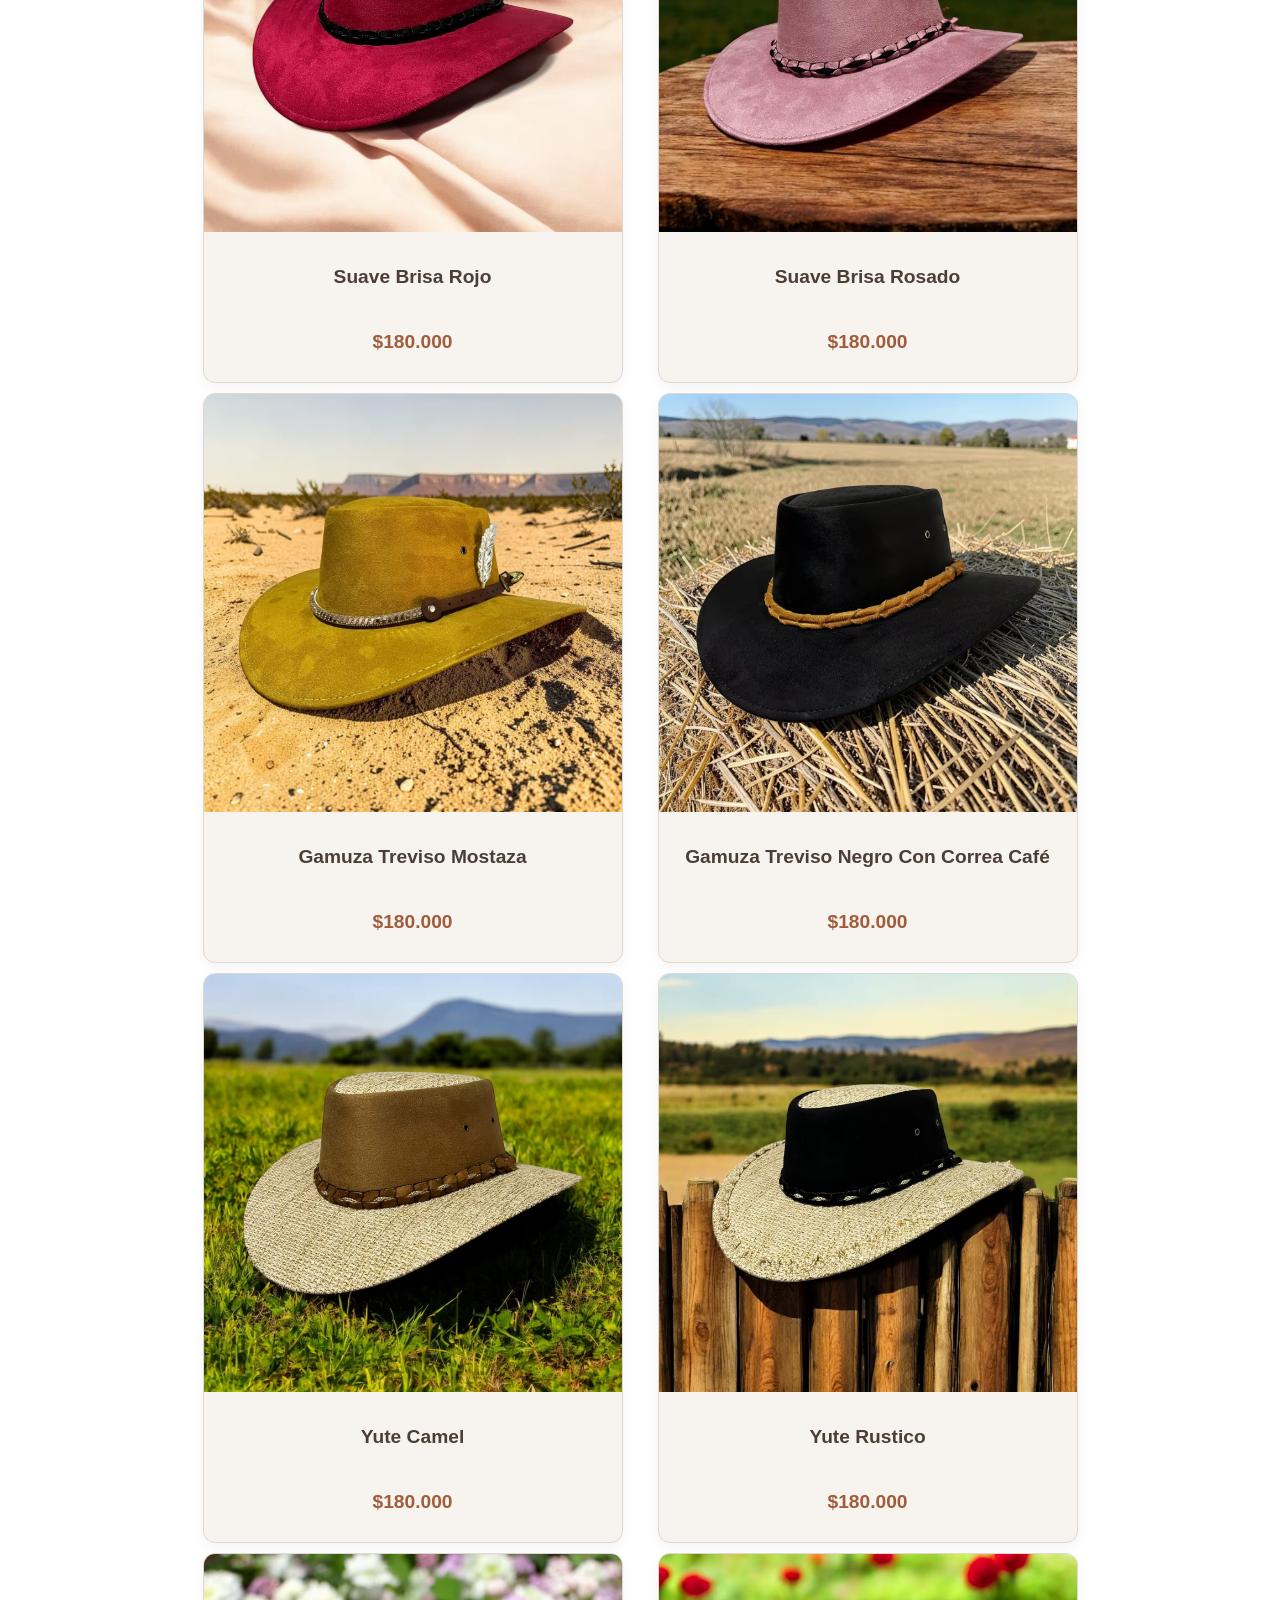
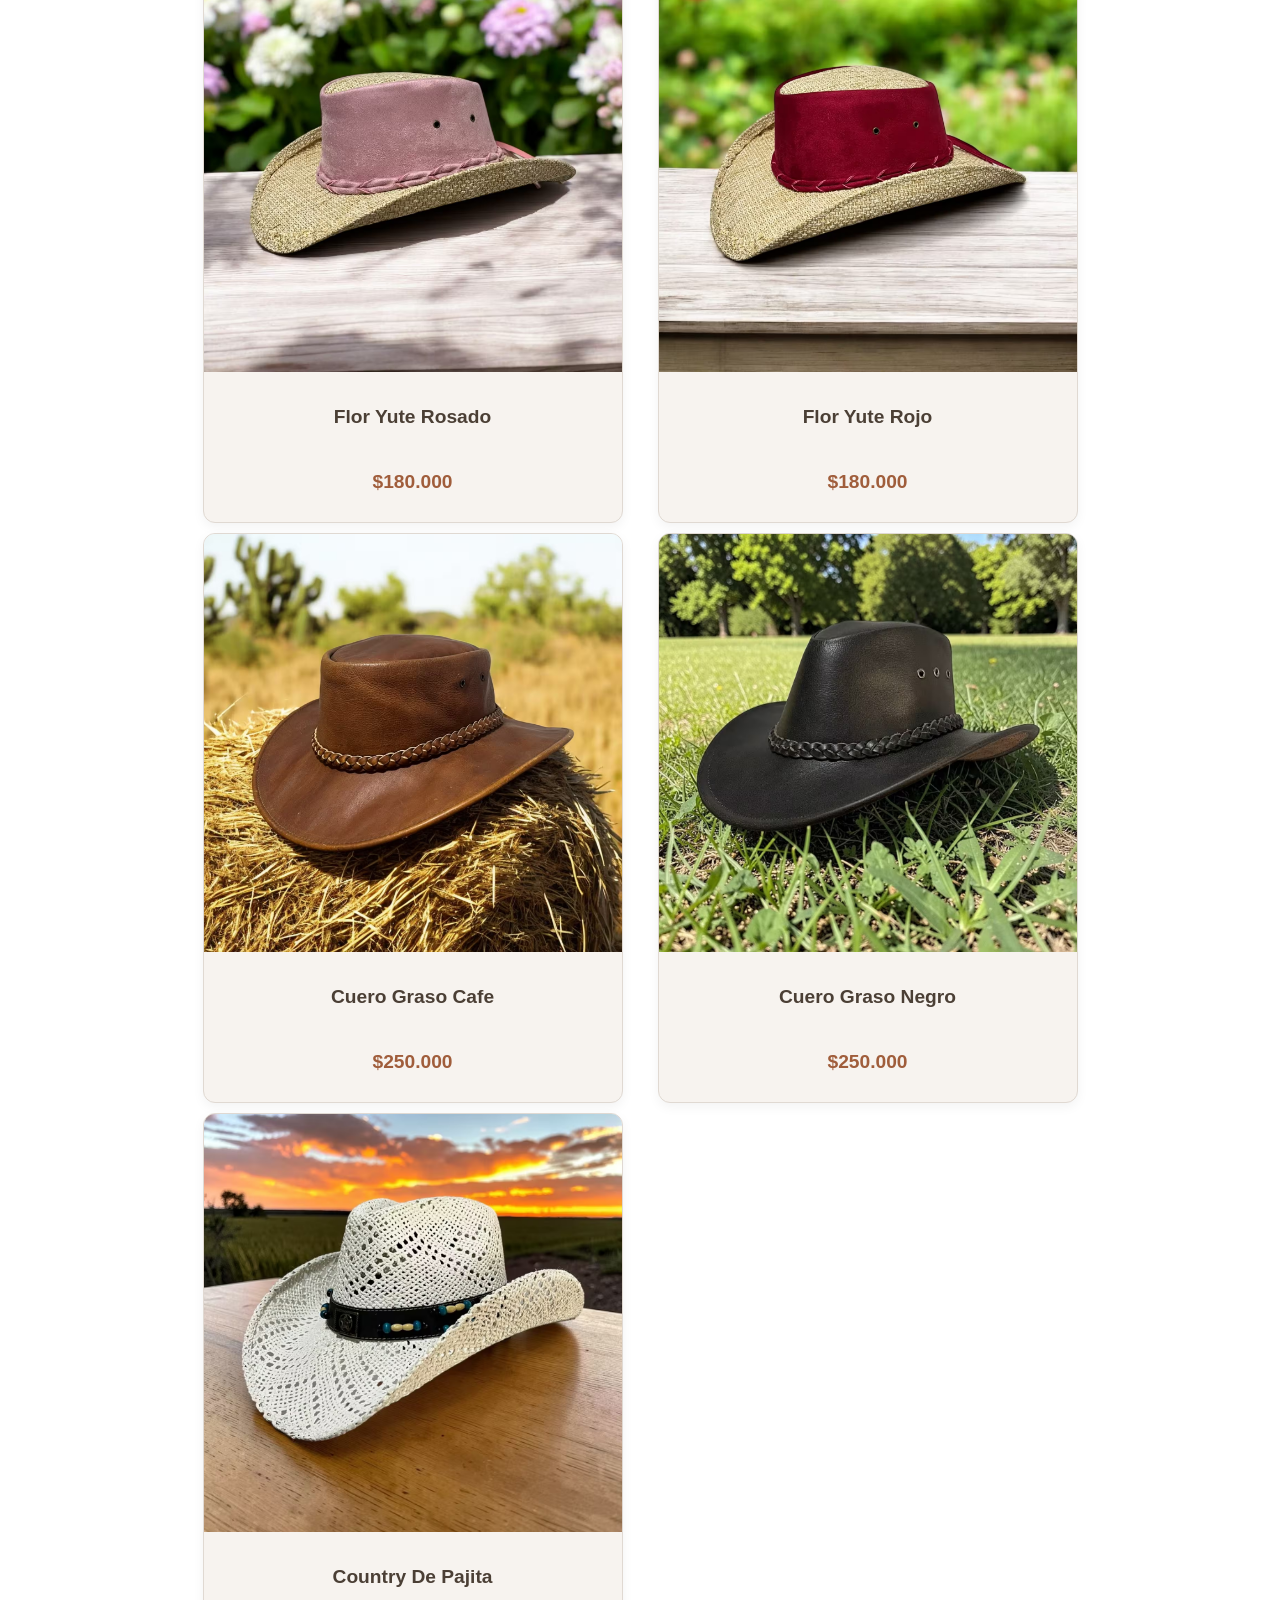
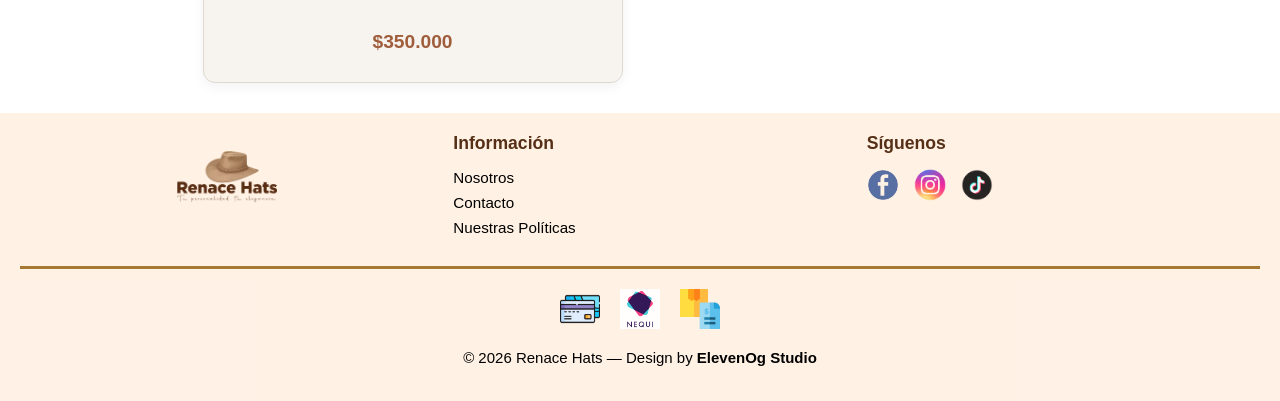
<file: Pages/Catalogo/sombreros.html>
<!DOCTYPE html>
<html lang="es">
<head>
  <meta charset="utf-8" />
  <meta name="viewport" content="width=device-width, initial-scale=1" />
  <title>Renace Hats</title>
  <link rel="icon" href="/Images/Favicon/favicon.png" type="image/png">
  <link rel="stylesheet" href="/style.css" />
</head>
<body>

 <!-- HEADER INDEPENDIENTE -->
<header class="site-header" id="siteHeader">
    <nav class="site-navbar">

        <!-- Botón menú -->
        <button class="site-menu-toggle" id="menuToggle">☰</button>

        <!-- Logo centrado -->
        <div class="site-logo">
            <a href="/index.html">
                <img src="/Images/Logos/LogoRenaceHats.avif" alt="Sombreros Logo" draggable="false">
            </a>
        </div>

        <!-- Espaciador -->
        <div class="site-spacer"></div>

    </nav>
</header>

<!-- OVERLAY GENERAL (SIEMPRE DESPUÉS DEL HEADER) -->
<div class="overlay" id="overlay"></div>

<!-- MENÚ PRINCIPAL -->
<aside class="side-menu" id="sideMenu">
    <button class="close-menu" id="closeMainMenu">✕</button>
    <h3 class="menu-title">MENU</h3>

    <ul class="side-menu-links">
        <li><a href="/index.html">Inicio</a></li>
        <li class="divider"></li>

        <li>
            <button class="submenu-btn" id="openCatalogo">
                Catálogo <span class="arrow">❯</span>
            </button>
        </li>
        <li class="divider"></li>

        <li><a href="/Pages/Nosotros/Nosotros.html">Nosotros</a></li>
        <li class="divider"></li>

        <li><a href="/Pages/Contacto/Contacto.html">Contacto</a></li>
    </ul>
</aside>

<!-- SUBMENÚ CATALOGO -->
<aside class="side-menu side-menu-secondary" id="catalogoMenu">
    <button class="close-menu" id="closeCatalogo">✕</button>
    <h3 class="menu-title">CATÁLOGO</h3>

    <ul class="side-menu-links">

  <li>
    <a href="/Pages/Catalogo/sombreros.html" class="submenu-btn">
      Sombreros <span class="arrow">❯</span>
    </a>
  </li>

  <li class="divider"></li>

  <li>
    <a href="/Pages/Catalogo/ponchos.html" class="submenu-btn">
      Ponchos <span class="arrow">❯</span>
    </a>
  </li>

  <li class="divider"></li>

  <li>
    <a href="/Pages/Catalogo/correas.html" class="submenu-btn">
      Correas <span class="arrow">❯</span>
    </a>
  </li>

</ul>
</aside>

  <section class="section">
    <div class="container">
      <h2 class="title">CATALOGO DE SOMBREROS</h2>
      <p class="subtitle">Explora nuestros sombreros y encuentra el estilo perfecto para complementar tu look. 🤠</p>

      <div class="grid" id="catalogoGrid">

        <!-- Tarjeta 1 -->
        <div class="card reveal">
          <a href="/Pages/Producto/sombrero.html?id=sombrero-trevisonegro" class="card-link">
            <div class="thumb">
              <img src="/Images/Productos/Sombreros/som01.avif" alt="Sombrero">
            </div>
            <div class="body">
              <h3 class="name">Gamuza Treviso Negro</h3>
              <p class="price">$180.000</p>
            </div>
          </a>
        </div>

        <!-- Tarjeta 2 -->
        <div class="card reveal">
          <a href="/Pages/Producto/sombrero.html?id=sombrero-trevisocafe" class="card-link">
            <div class="thumb">
              <img src="/Images/Productos/Sombreros/som02.avif" alt="Sombrero">
            </div>
            <div class="body">
              <h3 class="name">Gamuza Treviso Cafe</h3>
              <p class="price">$180.000</p>
            </div>
          </a>
        </div>

        <!-- Tarjeta 3 -->
        <div class="card reveal">
          <a href="/Pages/Producto/sombrero.html?id=sombrero-trevisoarena" class="card-link">
            <div class="thumb">
              <img src="/Images/Productos/Sombreros/som03.avif" alt="Sombrero">
            </div>
            <div class="body">
              <h3 class="name">Gamuza Treviso Arena</h3>
              <p class="price">$180.000</p>
            </div>
          </a>
        </div>

        <!-- Tarjeta 4 -->
        <div class="card reveal">
          <a href="/Pages/Producto/sombrero.html?id=sombrero-trevisocamel" class="card-link">
            <div class="thumb">
              <img src="/Images/Productos/Sombreros/som04.avif" alt="Sombrero">
            </div>
            <div class="body">
              <h3 class="name">Gamuza Treviso Camel</h3>
              <p class="price">$180.000</p>
            </div>
          </a>
        </div>

        <!-- Tarjeta 5 -->
        <div class="card reveal">
          <a href="/Pages/Producto/sombrero.html?id=sombrero-suavebrisa-rojo" class="card-link">
            <div class="thumb">
              <img src="/Images/Productos/Sombreros/som05.avif" alt="Sombrero">
            </div>
            <div class="body">
              <h3 class="name">Suave Brisa Rojo</h3>
              <p class="price">$180.000</p>
            </div>
          </a>
        </div>

        <!-- Tarjeta 6 -->
        <div class="card reveal">
          <a href="/Pages/Producto/sombrero.html?id=sombrero-suavebrisa-rosado" class="card-link">
            <div class="thumb">
              <img src="/Images/Productos/Sombreros/som06.avif" alt="Sombrero">
            </div>
            <div class="body">
              <h3 class="name">Suave Brisa Rosado</h3>
              <p class="price">$180.000</p>
            </div>
          </a>
        </div>

        <!-- Tarjeta + -->
        <div class="card reveal">
          <a href="/Pages/Producto/sombrero.html?id=sombrero-trevisomostaza" class="card-link">
            <div class="thumb">
              <img src="/Images/Productos/Sombreros/som12.avif" alt="Sombrero">
            </div>
            <div class="body">
              <h3 class="name">Gamuza Treviso Mostaza</h3>
              <p class="price">$180.000</p>
            </div>
          </a>
        </div>

        <!-- Tarjeta + -->
        <div class="card reveal">
          <a href="/Pages/Producto/sombrero.html?id=sombrero-trevisonegrocorreacafe" class="card-link">
            <div class="thumb">
              <img src="/Images/Productos/Sombreros/som13.avif" alt="Sombrero">
            </div>
            <div class="body">
              <h3 class="name">Gamuza Treviso Negro Con Correa Café</h3>
              <p class="price">$180.000</p>
            </div>
          </a>
        </div>

        <!-- Tarjeta 7 -->
        <div class="card reveal">
          <a href="/Pages/Producto/sombrero.html?id=sombrero-yute-camel" class="card-link">
            <div class="thumb">
              <img src="/Images/Productos/Sombreros/som07.avif" alt="Sombrero">
            </div>
            <div class="body">
              <h3 class="name">Yute Camel</h3>
              <p class="price">$180.000</p>
            </div>
          </a>
        </div>

        <!-- Tarjeta 8 -->
        <div class="card reveal">
          <a href="/Pages/Producto/sombrero.html?id=sombrero-yute-rustico" class="card-link">
            <div class="thumb">
              <img src="/Images/Productos/Sombreros/som08.avif" alt="Sombrero">
            </div>
            <div class="body">
              <h3 class="name">Yute Rustico</h3>
              <p class="price">$180.000</p>
            </div>
          </a>
        </div>

        <!-- Tarjeta 9 -->
        <div class="card reveal">
          <a href="/Pages/Producto/sombrero.html?id=sombrero-floryute-rosado" class="card-link">
            <div class="thumb">
              <img src="/Images/Productos/Sombreros/som09.avif" alt="Sombrero">
            </div>
            <div class="body">
              <h3 class="name">Flor Yute Rosado</h3>
              <p class="price">$180.000</p>
            </div>
          </a>
        </div>

        <!-- Tarjeta 10 -->
        <div class="card reveal">
          <a href="/Pages/Producto/sombrero.html?id=sombrero-floryute-rojo" class="card-link">
            <div class="thumb">
              <img src="/Images/Productos/Sombreros/som10.avif" alt="Sombrero">
            </div>
            <div class="body">
              <h3 class="name">Flor Yute Rojo</h3>
              <p class="price">$180.000</p>
            </div>
          </a>
        </div>

        <!-- Tarjeta 11 -->
        <div class="card reveal">
          <a href="/Pages/Producto/sombrero.html?id=sombrero-mielgraso-cafe" class="card-link">
            <div class="thumb">
              <img src="/Images/Productos/Sombreros/som11.avif" alt="Sombrero">
            </div>
            <div class="body">
              <h3 class="name">Cuero Graso Cafe</h3>
              <p class="price">$250.000</p>
            </div>
          </a>
        </div>

        <!-- Tarjeta 12 -->
        <div class="card reveal">
          <a href="/Pages/Producto/sombrero.html?id=sombrero-mielgraso-negro" class="card-link">
            <div class="thumb">
              <img src="/Images/Productos/Sombreros/som14.avif" alt="Sombrero">
            </div>
            <div class="body">
              <h3 class="name">Cuero Graso Negro</h3>
              <p class="price">$250.000</p>
            </div>
          </a>
        </div>

        <!-- Tarjeta 12 -->
        <div class="card reveal">
          <a href="/Pages/Producto/sombrero.html?id=sombrero-vaquerotejido-blanco" class="card-link">
            <div class="thumb">
              <img src="/Images/Productos/Sombreros/som15.avif" alt="Sombrero">
            </div>
            <div class="body">
              <h3 class="name">Country De Pajita</h3>
              <p class="price">$350.000</p>
            </div>
          </a>
        </div>

      </div>
    </div>
  </section>

  <!-- Footer -->
  <footer class="footer">
    <div class="footer-container">
      <!-- Columna izquierda -->
      <div class="footer-col footer-logo">
        <img src="/Images/Logos/LogoRenaceHats.avif" alt="Renace Hats Logo">
      </div>

      <!-- Columna centro -->
      <div class="footer-col footer-info">
        <h3>Información</h3>
        <div class="footer-links">
          <a href="/Pages/Nosotros/nosotros.html">Nosotros</a>
          <a href="/Pages/Contacto/contacto.html">Contacto</a>
          <a href="/Pages/Politicas/politicas.html">Nuestras Políticas</a>
        </div>
      </div>

      <!-- Columna derecha -->
      <div class="footer-col footer-social">
        <h3>Síguenos</h3>
        <div class="social-logos">
          <a href="https://www.facebook.com/share/1Q3z1BkagX/?mibextid=wwXIfr"><img src="/Images/Logos/FaceLogo.avif" alt="Facebook"></a>
          <a href="https://instagram.com/renacehats"><img src="/Images/Logos/InstaLogo.avif" alt="Instagram"></a>
          <a href="https://tiktok.com/@renacehats"><img src="/Images/Logos/TikTokLogo.avif" alt="TikTok"></a>
        </div>
      </div>
    </div>

    <!-- Línea inferior -->
    <div class="footer-separator"></div>

    <!-- Logos pagos -->
    <div class="footer-payments">
      <img src="/Images/Logos/TarjetasLogo.avif" alt="Pago con tarjeta">
      <img src="/Images/Logos/NequiLogo.avif" alt="Pago con Nequi">
      <img src="/Images/Logos/ConsigLogo.avif" alt="Pago por consignación">
    </div>

    <!-- Copyright -->
    <div class="footer-bottom">
      <p>© 2026 <span>Renace Hats</span> — Design by <a href="https://elevenog.com/">ElevenOg Studio</a></p>
    </div>
  </footer>

  <!-- BOTÓN WHATSAPP FLOTANTE -->
<a href="https://wa.me/573152349836?text=Hola%20Renace%20Hats%2C%20vengo%20de%20la%20p%C3%A1gina%20web%20y%20deseo%20realizar%20una%20compra.%20👋🏻" 
    class="whatsapp-float" target="_blank">
    <img src="/Images/Logos/Whats.avif" alt="WhatsApp">
    <span>¡Escríbenos!</span>
</a>

  <script src="/script.js"></script>
</body>
</html>
</file>
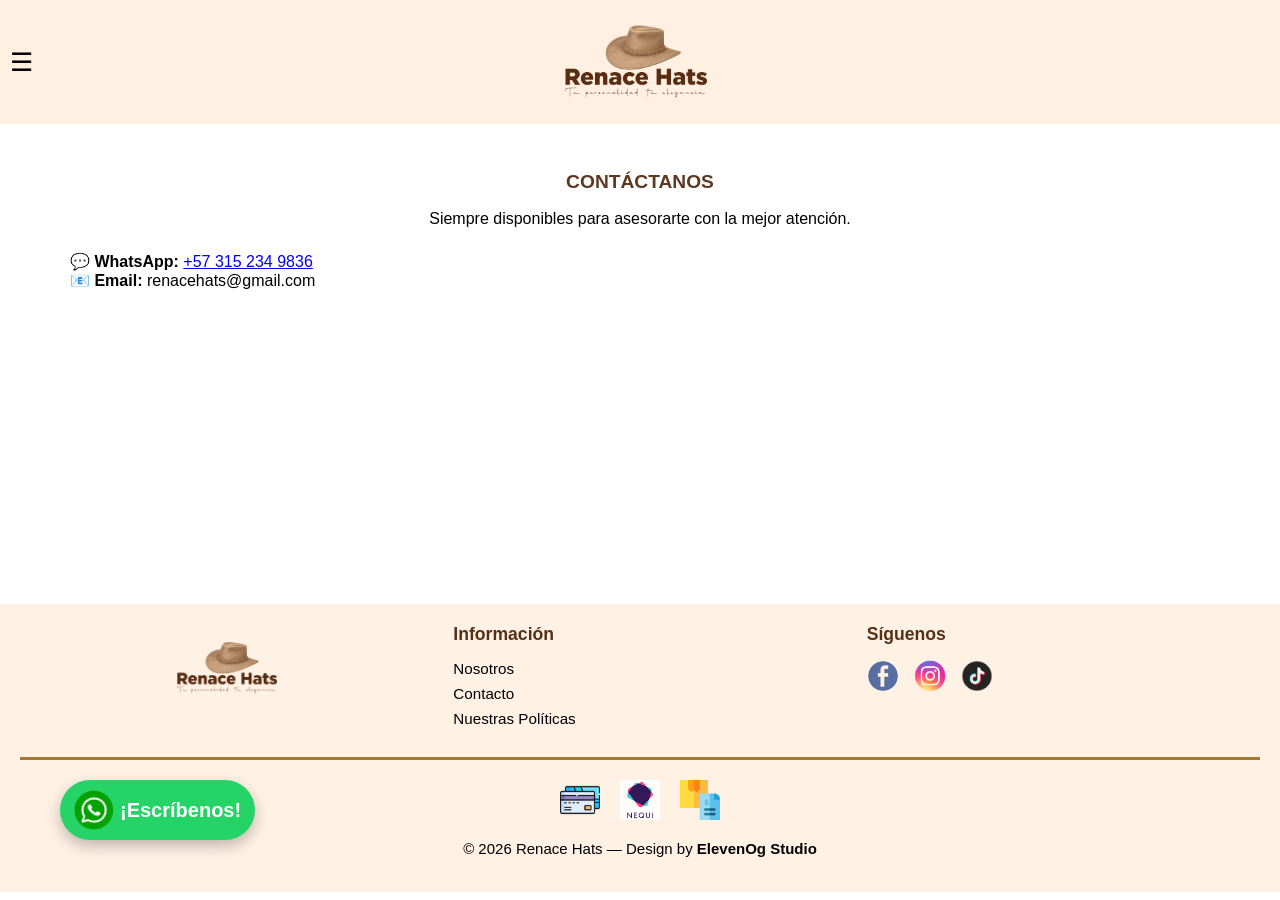
<file: Pages/Contacto/contacto.html>
<!DOCTYPE html>
<html lang="es">
<head>
  <meta charset="utf-8" />
  <meta name="viewport" content="width=device-width, initial-scale=1" />
  <title>Renace Hats</title>
  <link rel="icon" href="/Images/Favicon/favicon.png" type="image/png">
  <link rel="stylesheet" href="/style.css" />
</head>
<body>

  <!-- HEADER INDEPENDIENTE -->
<header class="site-header" id="siteHeader">
    <nav class="site-navbar">

        <!-- Botón menú -->
        <button class="site-menu-toggle" id="menuToggle">☰</button>

        <!-- Logo centrado -->
        <div class="site-logo">
            <a href="/index.html">
                <img src="/Images/Logos/LogoRenaceHats.avif" alt="Sombreros Logo" draggable="false">
            </a>
        </div>

        <!-- Espaciador -->
        <div class="site-spacer"></div>

    </nav>
</header>

<!-- OVERLAY GENERAL (SIEMPRE DESPUÉS DEL HEADER) -->
<div class="overlay" id="overlay"></div>

<!-- MENÚ PRINCIPAL -->
<aside class="side-menu" id="sideMenu">
    <button class="close-menu" id="closeMainMenu">✕</button>
    <h3 class="menu-title">MENU</h3>

    <ul class="side-menu-links">
        <li><a href="/index.html">Inicio</a></li>
        <li class="divider"></li>

        <li>
            <button class="submenu-btn" id="openCatalogo">
                Catálogo <span class="arrow">❯</span>
            </button>
        </li>
        <li class="divider"></li>

        <li><a href="/Pages/Nosotros/Nosotros.html">Nosotros</a></li>
        <li class="divider"></li>

        <li><a href="/Pages/Contacto/Contacto.html">Contacto</a></li>
    </ul>
</aside>

<!-- SUBMENÚ CATALOGO -->
<aside class="side-menu side-menu-secondary" id="catalogoMenu">
    <button class="close-menu" id="closeCatalogo">✕</button>
    <h3 class="menu-title">CATÁLOGO</h3>

    <ul class="side-menu-links">

  <li>
    <a href="/Pages/Catalogo/sombreros.html" class="submenu-btn">
      Sombreros <span class="arrow">❯</span>
    </a>
  </li>

  <li class="divider"></li>

  <li>
    <a href="/Pages/Catalogo/ponchos.html" class="submenu-btn">
      Ponchos <span class="arrow">❯</span>
    </a>
  </li>

  <li class="divider"></li>

  <li>
    <a href="/Pages/Catalogo/correas.html" class="submenu-btn">
      Correas <span class="arrow">❯</span>
    </a>
  </li>

</ul>
</aside>

  <!-- Contacto -->
  <section class="section contact-section">
    <div class="container contact-grid">
      <div class="contact-info reveal">
        <h2 class="title">CONTÁCTANOS</h2>
        <p class="subtitle">Siempre disponibles para asesorarte con la mejor atención.</p>
        <p><strong>💬 WhatsApp:</strong> <a href="https://wa.me/573152349836" target="_blank">+57 315 234 9836</a></p>
        <p><strong>📧 Email:</strong> renacehats@gmail.com</p>
        <div class="map">
          <iframe src="https://www.google.com/maps/embed?pb=!1m18!1m12!1m3!1d3976.847304830497!2d-74.0942191241535!3d4.628844042298441!2m3!1f0!2f0!3f0!3m2!1i1024!2i768!4f13.1!3m3!1m2!1s0x8e3f9a4779b8f7d9%3A0x3f2f7f38a41e4a9!2sCorferias%20-%20Bogot%C3%A1!5e0!3m2!1ses!2sco!4v1690000000000" 
            width="100%" height="250" style="border:0;" allowfullscreen="" loading="lazy"></iframe>
        </div>
      </div>
    </div>
  </section>

  <!-- Footer -->
  <footer class="footer">
    <div class="footer-container">
      <!-- Columna izquierda -->
      <div class="footer-col footer-logo">
        <img src="/Images/Logos/LogoRenaceHats.avif" alt="Renace Hats Logo">
      </div>

      <!-- Columna centro -->
      <div class="footer-col footer-info">
        <h3>Información</h3>
        <div class="footer-links">
          <a href="/Pages/Nosotros/nosotros.html">Nosotros</a>
          <a href="/Pages/Contacto/contacto.html">Contacto</a>
          <a href="/Pages/Politicas/politicas.html">Nuestras Políticas</a>
        </div>
      </div>

      <!-- Columna derecha -->
      <div class="footer-col footer-social">
        <h3>Síguenos</h3>
        <div class="social-logos">
          <a href="https://www.facebook.com/share/1Q3z1BkagX/?mibextid=wwXIfr"><img src="/Images/Logos/FaceLogo.avif" alt="Facebook"></a>
          <a href="https://instagram.com/renacehats"><img src="/Images/Logos/InstaLogo.avif" alt="Instagram"></a>
          <a href="https://tiktok.com/@renacehats"><img src="/Images/Logos/TikTokLogo.avif" alt="TikTok"></a>
        </div>
      </div>
    </div>

    <!-- Línea inferior -->
    <div class="footer-separator"></div>

    <!-- Logos pagos -->
    <div class="footer-payments">
      <img src="/Images/Logos/TarjetasLogo.avif" alt="Pago con tarjeta">
      <img src="/Images/Logos/NequiLogo.avif" alt="Pago con Nequi">
      <img src="/Images/Logos/ConsigLogo.avif" alt="Pago por consignación">
    </div>

    <!-- Copyright -->
    <div class="footer-bottom">
      <p>© 2026 <span>Renace Hats</span> — Design by <a href="https://elevenog.com/">ElevenOg Studio</a></p>
    </div>
  </footer>

  <!-- BOTÓN WHATSAPP FLOTANTE -->
<a href="https://wa.me/573152349836?text=Hola%20Renace%20Hats%2C%20vengo%20de%20la%20p%C3%A1gina%20web%20y%20deseo%20realizar%20una%20compra.%20👋🏻" 
    class="whatsapp-float" target="_blank">
    <img src="/Images/Logos/Whats.avif" alt="WhatsApp">
    <span>¡Escríbenos!</span>
</a>

  <script src="/script.js"></script>
</body>
</html>
</file>
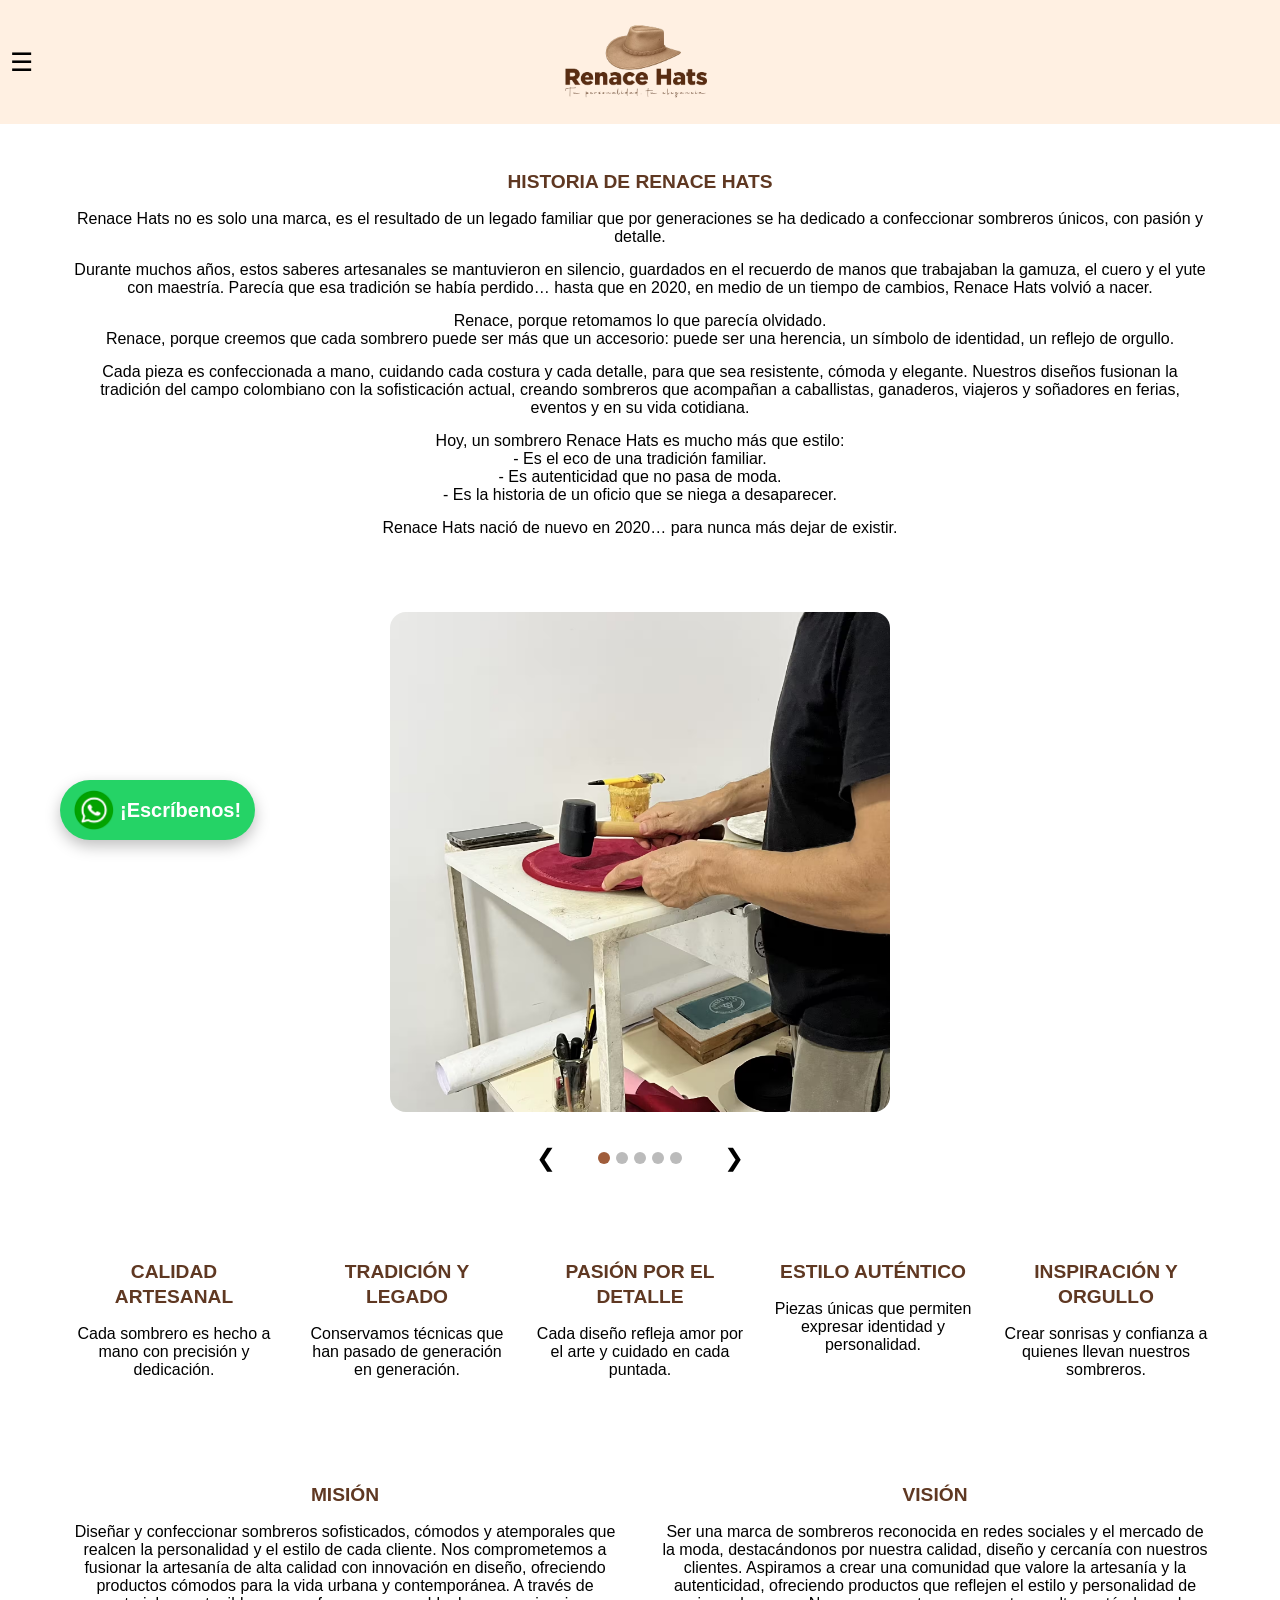
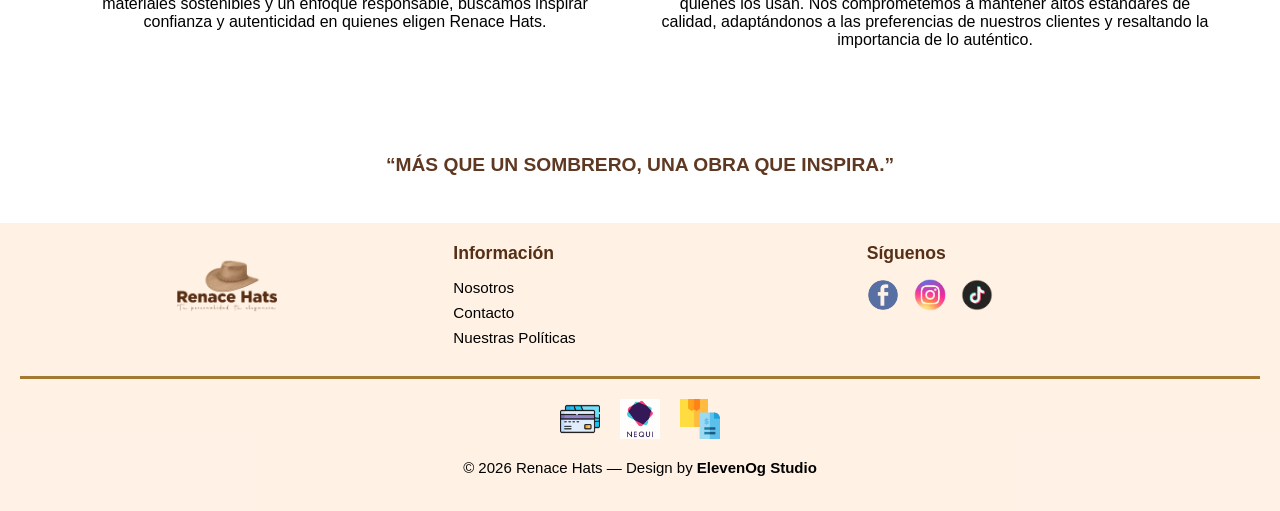
<file: Pages/Nosotros/nosotros.html>
<!DOCTYPE html>
<html lang="es">
<head>
  <meta charset="utf-8" />
  <meta name="viewport" content="width=device-width, initial-scale=1" />
  <title>Renace Hats</title>
  <link rel="icon" href="/Images/Favicon/favicon.png" type="image/png">
  <link rel="stylesheet" href="/style.css" />
</head>
<body>

  <!-- HEADER INDEPENDIENTE -->
<header class="site-header" id="siteHeader">
    <nav class="site-navbar">

        <!-- Botón menú -->
        <button class="site-menu-toggle" id="menuToggle">☰</button>

        <!-- Logo centrado -->
        <div class="site-logo">
            <a href="/index.html">
                <img src="/Images/Logos/LogoRenaceHats.avif" alt="Sombreros Logo" draggable="false">
            </a>
        </div>

        <!-- Espaciador -->
        <div class="site-spacer"></div>

    </nav>
</header>

<!-- OVERLAY GENERAL (SIEMPRE DESPUÉS DEL HEADER) -->
<div class="overlay" id="overlay"></div>

<!-- MENÚ PRINCIPAL -->
<aside class="side-menu" id="sideMenu">
    <button class="close-menu" id="closeMainMenu">✕</button>
    <h3 class="menu-title">MENU</h3>

    <ul class="side-menu-links">
        <li><a href="/index.html">Inicio</a></li>
        <li class="divider"></li>

        <li>
            <button class="submenu-btn" id="openCatalogo">
                Catálogo <span class="arrow">❯</span>
            </button>
        </li>
        <li class="divider"></li>

        <li><a href="/Pages/Nosotros/Nosotros.html">Nosotros</a></li>
        <li class="divider"></li>

        <li><a href="/Pages/Contacto/Contacto.html">Contacto</a></li>
    </ul>
</aside>

<!-- SUBMENÚ CATALOGO -->
<aside class="side-menu side-menu-secondary" id="catalogoMenu">
    <button class="close-menu" id="closeCatalogo">✕</button>
    <h3 class="menu-title">CATÁLOGO</h3>

    <ul class="side-menu-links">

  <li>
    <a href="/Pages/Catalogo/sombreros.html" class="submenu-btn">
      Sombreros <span class="arrow">❯</span>
    </a>
  </li>

  <li class="divider"></li>

  <li>
    <a href="/Pages/Catalogo/ponchos.html" class="submenu-btn">
      Ponchos <span class="arrow">❯</span>
    </a>
  </li>

  <li class="divider"></li>

  <li>
    <a href="/Pages/Catalogo/correas.html" class="submenu-btn">
      Correas <span class="arrow">❯</span>
    </a>
  </li>

</ul>
</aside>

  <!-- ==========================
     HISTORIA
========================== -->
<section class="section historia">
  <div class="container reveal">
    <h2 class="title">HISTORIA DE RENACE HATS</h2>
    <p class="subtitle">
      Renace Hats no es solo una marca, es el resultado de un legado familiar que por generaciones se ha dedicado a confeccionar sombreros únicos, con pasión y detalle.
    </p>
    <p class="subtitle">
      Durante muchos años, estos saberes artesanales se mantuvieron en silencio, guardados en el recuerdo de manos que trabajaban la gamuza, el cuero y el yute con maestría. Parecía que esa tradición se había perdido… hasta que en 2020, en medio de un tiempo de cambios, Renace Hats volvió a nacer.
    </p>
    <p class="subtitle">
      Renace, porque retomamos lo que parecía olvidado.<br>
      Renace, porque creemos que cada sombrero puede ser más que un accesorio: puede ser una herencia, un símbolo de identidad, un reflejo de orgullo.
    </p>
    <p class="subtitle">
      Cada pieza es confeccionada a mano, cuidando cada costura y cada detalle, para que sea resistente, cómoda y elegante. Nuestros diseños fusionan la tradición del campo colombiano con la sofisticación actual, creando sombreros que acompañan a caballistas, ganaderos, viajeros y soñadores en ferias, eventos y en su vida cotidiana.
    </p>
    <p class="subtitle">
      Hoy, un sombrero Renace Hats es mucho más que estilo:
      <br>- Es el eco de una tradición familiar.
      <br>- Es autenticidad que no pasa de moda.
      <br>- Es la historia de un oficio que se niega a desaparecer.
    </p>
    <p class="subtitle">
      Renace Hats nació de nuevo en 2020… para nunca más dejar de existir.
    </p>
  </div>
</section>

  <!-- ==========================
       CARRUSEL FOTOS
  ========================== -->
  <section class="section carrusel">
    <div class="container">
      <div class="carousel-slider">
        <!-- Slides -->
        <div class="carousel-slide active">
          <img src="/Images/Carrusel/carrusel03.avif" alt="Lab01">
        </div>
        <div class="carousel-slide">
          <img src="/Images/Carrusel/carrusel03_.avif" alt="Lab02">
        </div>
        <div class="carousel-slide">
          <img src="/Images/Carrusel/carrusel03__.avif" alt="Lab03">
        </div>
        <div class="carousel-slide">
          <img src="/Images/Carrusel/carrusel03___.avif" alt="Lab04">
        </div>
        <div class="carousel-slide">
          <img src="/Images/Carrusel/carrusel03____.avif" alt="Lab04">
        </div>

        <!-- Controles debajo -->
        <div class="carousel-controls">
          <button class="carousel-prev">&#10094;</button>
          <div class="carousel-dots">
            <span class="dot active"></span>
            <span class="dot"></span>
            <span class="dot"></span>
            <span class="dot"></span>
            <span class="dot"></span>
          </div>
          <button class="carousel-next">&#10095;</button>
        </div>
      </div>
    </div>
  </section>

  <!-- ==========================
       VALORES
  ========================== -->
  <section class="section valores">
    <div class="container reveal">
      <div class="valores-grid">
        <div class="valor">
          <h3 class="title">CALIDAD ARTESANAL</h3>
          <p class="subtitle">Cada sombrero es hecho a mano con precisión y dedicación.</p>
        </div>
        <div class="valor">
          <h3 class="title">TRADICIÓN Y LEGADO</h3>
          <p class="subtitle">Conservamos técnicas que han pasado de generación en generación.</p>
        </div>
        <div class="valor">
          <h3 class="title">PASIÓN POR EL DETALLE</h3>
          <p class="subtitle">Cada diseño refleja amor por el arte y cuidado en cada puntada.</p>
        </div>
        <div class="valor">
          <h3 class="title">ESTILO AUTÉNTICO</h3>
          <p class="subtitle">Piezas únicas que permiten expresar identidad y personalidad.</p>
        </div>
        <div class="valor">
          <h3 class="title">INSPIRACIÓN Y ORGULLO</h3>
          <p class="subtitle">Crear sonrisas y confianza a quienes llevan nuestros sombreros.</p>
        </div>
      </div>
    </div>
  </section>

  <!-- ==========================
     MISION Y VISION
========================== -->
<section class="section mision-vision">
  <div class="container reveal">
    <div class="mv-grid">
      <div class="mision">
        <h3 class="title">MISIÓN</h3>
        <p class="subtitle">
          Diseñar y confeccionar sombreros sofisticados, cómodos y atemporales que realcen la personalidad y el estilo de cada cliente. Nos comprometemos a fusionar la artesanía de alta calidad con innovación en diseño, ofreciendo productos cómodos para la vida urbana y contemporánea. A través de materiales sostenibles y un enfoque responsable, buscamos inspirar confianza y autenticidad en quienes eligen Renace Hats.
        </p>
      </div>
      <div class="vision">
        <h3 class="title">VISIÓN</h3>
        <p class="subtitle">
          Ser una marca de sombreros reconocida en redes sociales y el mercado de la moda, destacándonos por nuestra calidad, diseño y cercanía con nuestros clientes. Aspiramos a crear una comunidad que valore la artesanía y la autenticidad, ofreciendo productos que reflejen el estilo y personalidad de quienes los usan. Nos comprometemos a mantener altos estándares de calidad, adaptándonos a las preferencias de nuestros clientes y resaltando la importancia de lo auténtico.
        </p>
      </div>
    </div>
  </div>
</section>

  <!-- ==========================
       MENSAJE POTENTE / LEMA
  ========================== -->
  <section class="section lema">
    <div class="container reveal">
      <h2 class="title">“MÁS QUE UN SOMBRERO, UNA OBRA QUE INSPIRA.”</h2>
    </div>
  </section>

  <!-- Footer -->
  <footer class="footer">
    <div class="footer-container">
      <!-- Columna izquierda -->
      <div class="footer-col footer-logo">
        <img src="/Images/Logos/LogoRenaceHats.avif" alt="Renace Hats Logo">
      </div>

      <!-- Columna centro -->
      <div class="footer-col footer-info">
        <h3>Información</h3>
        <div class="footer-links">
          <a href="/Pages/Nosotros/nosotros.html">Nosotros</a>
          <a href="/Pages/Contacto/contacto.html">Contacto</a>
          <a href="/Pages/Politicas/politicas.html">Nuestras Políticas</a>
        </div>
      </div>

      <!-- Columna derecha -->
      <div class="footer-col footer-social">
        <h3>Síguenos</h3>
        <div class="social-logos">
          <a href="https://www.facebook.com/share/1Q3z1BkagX/?mibextid=wwXIfr"><img src="/Images/Logos/FaceLogo.avif" alt="Facebook"></a>
          <a href="https://instagram.com/renacehats"><img src="/Images/Logos/InstaLogo.avif" alt="Instagram"></a>
          <a href="https://tiktok.com/@renacehats"><img src="/Images/Logos/TikTokLogo.avif" alt="TikTok"></a>
        </div>
      </div>
    </div>

    <!-- Línea inferior -->
    <div class="footer-separator"></div>

    <!-- Logos pagos -->
    <div class="footer-payments">
      <img src="/Images/Logos/TarjetasLogo.avif" alt="Pago con tarjeta">
      <img src="/Images/Logos/NequiLogo.avif" alt="Pago con Nequi">
      <img src="/Images/Logos/ConsigLogo.avif" alt="Pago por consignación">
    </div>

    <!-- Copyright -->
    <div class="footer-bottom">
      <p>© 2026 <span>Renace Hats</span> — Design by <a href="https://elevenog.com/">ElevenOg Studio</a></p>
    </div>
  </footer>

  <!-- BOTÓN WHATSAPP FLOTANTE -->
<a href="https://wa.me/573152349836?text=Hola%20Renace%20Hats%2C%20vengo%20de%20la%20p%C3%A1gina%20web%20y%20deseo%20realizar%20una%20compra.%20👋🏻" 
    class="whatsapp-float" target="_blank">
    <img src="/Images/Logos/Whats.avif" alt="WhatsApp">
    <span>¡Escríbenos!</span>
</a>

  <script src="/script.js"></script>
</body>
</html>
</file>
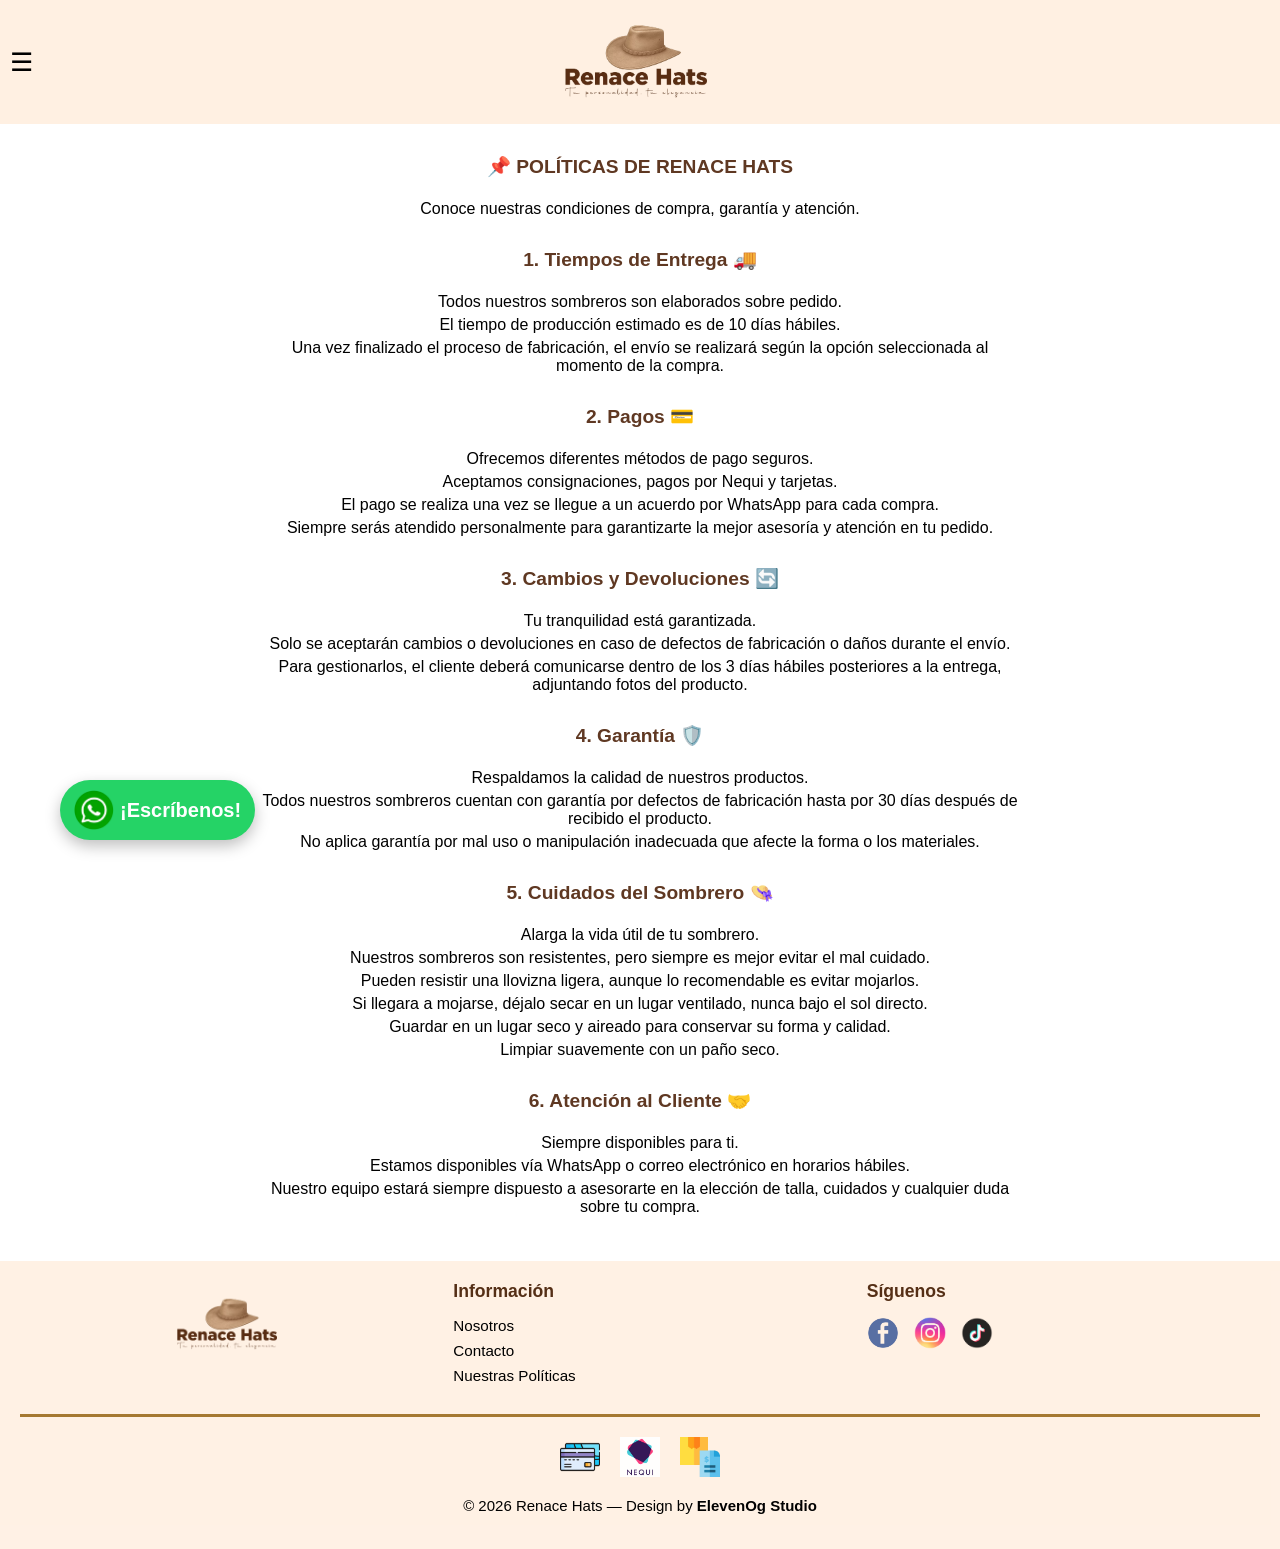
<file: Pages/Politicas/politicas.html>
<!DOCTYPE html>
<html lang="es">
<head>
  <meta charset="utf-8" />
  <meta name="viewport" content="width=device-width, initial-scale=1" />
  <title>Renace Hats</title>
  <link rel="icon" href="/Images/Favicon/favicon.png" type="image/png">
  <link rel="stylesheet" href="/style.css" />
</head>
<body>

  <!-- HEADER INDEPENDIENTE -->
<header class="site-header" id="siteHeader">
    <nav class="site-navbar">

        <!-- Botón menú -->
        <button class="site-menu-toggle" id="menuToggle">☰</button>

        <!-- Logo centrado -->
        <div class="site-logo">
            <a href="/index.html">
                <img src="/Images/Logos/LogoRenaceHats.avif" alt="Sombreros Logo" draggable="false">
            </a>
        </div>

        <!-- Espaciador -->
        <div class="site-spacer"></div>

    </nav>
</header>

<!-- OVERLAY GENERAL (SIEMPRE DESPUÉS DEL HEADER) -->
<div class="overlay" id="overlay"></div>

<!-- MENÚ PRINCIPAL -->
<aside class="side-menu" id="sideMenu">
    <button class="close-menu" id="closeMainMenu">✕</button>
    <h3 class="menu-title">MENU</h3>

    <ul class="side-menu-links">
        <li><a href="/index.html">Inicio</a></li>
        <li class="divider"></li>

        <li>
            <button class="submenu-btn" id="openCatalogo">
                Catálogo <span class="arrow">❯</span>
            </button>
        </li>
        <li class="divider"></li>

        <li><a href="/Pages/Nosotros/Nosotros.html">Nosotros</a></li>
        <li class="divider"></li>

        <li><a href="/Pages/Contacto/Contacto.html">Contacto</a></li>
    </ul>
</aside>

<!-- SUBMENÚ CATALOGO -->
<aside class="side-menu side-menu-secondary" id="catalogoMenu">
    <button class="close-menu" id="closeCatalogo">✕</button>
    <h3 class="menu-title">CATÁLOGO</h3>

    <ul class="side-menu-links">

  <li>
    <a href="/Pages/Catalogo/sombreros.html" class="submenu-btn">
      Sombreros <span class="arrow">❯</span>
    </a>
  </li>

  <li class="divider"></li>

  <li>
    <a href="/Pages/Catalogo/ponchos.html" class="submenu-btn">
      Ponchos <span class="arrow">❯</span>
    </a>
  </li>

  <li class="divider"></li>

  <li>
    <a href="/Pages/Catalogo/correas.html" class="submenu-btn">
      Correas <span class="arrow">❯</span>
    </a>
  </li>

</ul>
</aside>

  <!-- Políticas -->
<section class="section politicas-section">
  <div class="container politicas-content">
    <h2 class="title">📌 POLÍTICAS DE RENACE HATS</h2>
    <p class="subtitle">Conoce nuestras condiciones de compra, garantía y atención.</p>

    <h2 class="title">1. Tiempos de Entrega 🚚</h2>
    <p class="subtitle">Todos nuestros sombreros son elaborados sobre pedido.</p>
    <p class="subtitle">El tiempo de producción estimado es de 10 días hábiles.</p>
    <p class="subtitle">Una vez finalizado el proceso de fabricación, el envío se realizará según la opción seleccionada al momento de la compra.</p>

    <h2 class="title">2. Pagos 💳</h2>
    <p class="subtitle">Ofrecemos diferentes métodos de pago seguros.</p>
    <p class="subtitle">Aceptamos consignaciones, pagos por Nequi y tarjetas.</p>
    <p class="subtitle">El pago se realiza una vez se llegue a un acuerdo por WhatsApp para cada compra.</p>
    <p class="subtitle">Siempre serás atendido personalmente para garantizarte la mejor asesoría y atención en tu pedido.</p>

    <h2 class="title">3. Cambios y Devoluciones 🔄</h2>
    <p class="subtitle">Tu tranquilidad está garantizada.</p>
    <p class="subtitle">Solo se aceptarán cambios o devoluciones en caso de defectos de fabricación o daños durante el envío.</p>
    <p class="subtitle">Para gestionarlos, el cliente deberá comunicarse dentro de los 3 días hábiles posteriores a la entrega, adjuntando fotos del producto.</p>

    <h2 class="title">4. Garantía 🛡️</h2>
    <p class="subtitle">Respaldamos la calidad de nuestros productos.</p>
    <p class="subtitle">Todos nuestros sombreros cuentan con garantía por defectos de fabricación hasta por 30 días después de recibido el producto.</p>
    <p class="subtitle">No aplica garantía por mal uso o manipulación inadecuada que afecte la forma o los materiales.</p>

    <h2 class="title">5. Cuidados del Sombrero 👒</h2>
    <p class="subtitle">Alarga la vida útil de tu sombrero.</p>
    <p class="subtitle">Nuestros sombreros son resistentes, pero siempre es mejor evitar el mal cuidado.</p>
    <p class="subtitle">Pueden resistir una llovizna ligera, aunque lo recomendable es evitar mojarlos.</p>
    <p class="subtitle">Si llegara a mojarse, déjalo secar en un lugar ventilado, nunca bajo el sol directo.</p>
    <p class="subtitle">Guardar en un lugar seco y aireado para conservar su forma y calidad.</p>
    <p class="subtitle">Limpiar suavemente con un paño seco.</p>

    <h2 class="title">6. Atención al Cliente 🤝</h2>
    <p class="subtitle">Siempre disponibles para ti.</p>
    <p class="subtitle">Estamos disponibles vía WhatsApp o correo electrónico en horarios hábiles.</p>
    <p class="subtitle">Nuestro equipo estará siempre dispuesto a asesorarte en la elección de talla, cuidados y cualquier duda sobre tu compra.</p>
  </div>
</section>

  <!-- Footer -->
  <footer class="footer">
    <div class="footer-container">
      <!-- Columna izquierda -->
      <div class="footer-col footer-logo">
        <img src="/Images/Logos/LogoRenaceHats.avif" alt="Renace Hats Logo">
      </div>

      <!-- Columna centro -->
      <div class="footer-col footer-info">
        <h3>Información</h3>
        <div class="footer-links">
          <a href="/Pages/Nosotros/nosotros.html">Nosotros</a>
          <a href="/Pages/Contacto/contacto.html">Contacto</a>
          <a href="/Pages/Politicas/politicas.html">Nuestras Políticas</a>
        </div>
      </div>

      <!-- Columna derecha -->
      <div class="footer-col footer-social">
        <h3>Síguenos</h3>
        <div class="social-logos">
          <a href="https://www.facebook.com/share/1Q3z1BkagX/?mibextid=wwXIfr"><img src="/Images/Logos/FaceLogo.avif" alt="Facebook"></a>
          <a href="https://instagram.com/renacehats"><img src="/Images/Logos/InstaLogo.avif" alt="Instagram"></a>
          <a href="https://tiktok.com/@renacehats"><img src="/Images/Logos/TikTokLogo.avif" alt="TikTok"></a>
        </div>
      </div>
    </div>

    <!-- Línea inferior -->
    <div class="footer-separator"></div>

    <!-- Logos pagos -->
    <div class="footer-payments">
      <img src="/Images/Logos/TarjetasLogo.avif" alt="Pago con tarjeta">
      <img src="/Images/Logos/NequiLogo.avif" alt="Pago con Nequi">
      <img src="/Images/Logos/ConsigLogo.avif" alt="Pago por consignación">
    </div>

    <!-- Copyright -->
    <div class="footer-bottom">
      <p>© 2026 <span>Renace Hats</span> — Design by <a href="https://elevenog.com/">ElevenOg Studio</a></p>
    </div>
  </footer>

  <!-- BOTÓN WHATSAPP FLOTANTE -->
<a href="https://wa.me/573152349836?text=Hola%20Renace%20Hats%2C%20vengo%20de%20la%20p%C3%A1gina%20web%20y%20deseo%20realizar%20una%20compra.%20👋🏻" 
    class="whatsapp-float" target="_blank">
    <img src="/Images/Logos/Whats.avif" alt="WhatsApp">
    <span>¡Escríbenos!</span>
</a>

  <script src="/script.js"></script>
</body>
</html>
</file>
<file: style.css>
/* ==============================================================================================
   CSS GLOBAL DE LA PAGINA 
================================================================================================= */
:root {
  --brand: #7b4b27;
  --brand-2: #a26c3d;
  --ink: #000000;
  --muted: #000000;
  --bg: #fff9f3;
  --surface: #ffffff;
  --border: #e5e7eb;
  --ok: #25D366;
  --shadow: 0 10px 30px rgba(0,0,0,.08);
  --radius: 16px;
  --container: 1180px;
}

/* Import Google Font */
@import url('https://fonts.googleapis.com/css2?family=Montserrat:wght@400;600;800&display=swap');

/* Tipografía base */
body {
  font-family: 'Montserrat', Arial, sans-serif;
  padding-top: 120px;
}

.container { 
  max-width: var(--container); 
  margin-inline: auto; 
  padding-inline: 20px; 
}

.section { padding: 30px 0; }

.title,
.name, 
.price {
  font-family: 'Montserrat', Arial, sans-serif;
  font-weight: 800;
  text-align: center;
  margin: 0 0 15px;
  color: #5f3822;
  margin-top: 20px;
}

.title { font-size: 1.2rem; line-height: 1.3; }

.subtitle, 
.meta, 
.hero .lead {
  text-align: center;
  font-size: 1rem;
  color: var(--muted);
  margin: 0 0 16px;
  font-family: 'Montserrat', Arial, sans-serif;
}

.subtitle { margin-bottom: 24px; }
.price { color: var(--brand); font-weight: 700; }

/* Responsive Tipografía */
@media (max-width: 768px) {
  .title {
    font-size: 1rem;
  }

  .subtitle,
  .text {
    font-size: 0.95rem;
  }

  .btn {
    font-size: 0.70rem;
    padding: 8px 14px;
  }

  body {
    padding-top: 90px;
  }
}

/* Logo Centrado */

.brand img.logo {
  display: block;
  max-height: 110px;  /* PC */
  width: auto;
  margin: 0 auto;
}
@media (max-width: 900px) {
  .brand img.logo { max-height: 90px; }
}

/* ==========================
   Reset básico
========================== */
* {
  margin: 0;
  padding: 0;
  box-sizing: border-box;
}

/* ==========================
   HEADER GLOBAL
========================== */
.site-header {
    position: fixed;
    top: 0;
    left: 0;
    width: 100%;
    background: rgb(255, 240, 226);
    z-index: 900;
    transition: all 0.3s ease;
    padding: 20px 0;
    transition: padding 0.3s ease; /* Solo animar padding para estabilidad */
}

.site-navbar {
    max-width: 1800px;
    margin: 0 auto;
    padding: 0;
    display: grid;
    grid-template-columns: auto 1fr auto;
    align-items: center;
}

/* Botón menú hamburguesa */
.site-menu-toggle {
    font-size: 1.6rem;
    background: none;
    border: none;
    color: #000000;
    cursor: pointer;
    padding: 10px;
    z-index: 1100;
    transition: all 0.3s ease;
}

/* Logo */
.site-logo {
    display: flex;
    justify-content: center;
    align-items: center;
    margin-left: -50px;
    margin-top: -20px; 
}

.site-logo a {
    display: inline-block;
}

.site-logo img {
    height: 100px;
    width: auto;
    transition: all 0.3s ease;
}

/* Espaciador */
.site-spacer {
    width: 1px;
}

/* ===== HEADER PEQUEÑO AL SCROLL ===== */
.site-header.shrink {
    padding: 25px 0;
}

/* Logo pequeño */
.site-header.shrink .site-logo img {
    height: 70px;
}

/* Menú hamburguesa pequeño */
.site-header.shrink .site-menu-toggle {
    font-size: 1.2rem;
}

/* Responsive header */
@media (max-width: 768px) {
    .site-navbar {
        position: relative;
        width: 100%;
        max-width: 90%;
        display: flex;
        justify-content: space-between;
        align-items: center;
        padding: 0;        /* sin padding extra */
        height: 70px;       /* altura normal del header */
    }

    .site-logo {
        position: absolute;
        left: 50%;
        top: 50%;
        transform: translate(-50%, -60%);
        margin: 0;
    }

    .site-logo img {
        height: 70px;      /* logo normal */
        width: auto;
    }

    /* Header pequeño al hacer scroll */
    .site-header.shrink {
        padding: 5px 0;      /* espacio pequeño arriba y abajo */
        height: auto;        /* deja que el contenido defina altura */
    }

    .site-header.shrink .site-logo img {
        height: 60px;        /* logo más pequeño */
    }

    .site-header.shrink .site-menu-toggle {
        font-size: 1.2rem;
        padding: 6px;
    }
}

/* ==========================
   OVERLAY GLOBAL
========================== */
.overlay {
    position: fixed;
    inset: 0;
    background: rgba(0, 0, 0, 0.35); /* OSCURECE */
    backdrop-filter: blur(2px); /* premium blur */
    opacity: 0;
    visibility: hidden;
    transition: opacity 0.3s ease;
    z-index: 900;
    pointer-events: none;
}

.overlay.show {
    opacity: 1;
    visibility: visible;
    pointer-events: auto;
}


/* ==========================
   MENÚ LATERAL GLOBAL
========================== */
.side-menu {
    position: fixed;
    top: 0;
    left: 0;
    width: 280px;
    height: 100vh;
    background: rgb(255, 240, 226);
    padding: 25px;
    color: #000000;
    z-index: 1000;

    transform: translateX(-100%);
    transition: transform 0.3s ease;
    pointer-events: none;
}

.side-menu.show {
    transform: translateX(0);
    pointer-events: auto;
}

.side-menu-secondary {
    z-index: 1100;
}

/* Botón cerrar X */
.close-menu {
    position: absolute;
    top: 15px;
    right: 15px;
    background: none;
    border: none;
    font-size: 1.4rem;
    cursor: pointer;
    color: #000000;
}

/* ==========================
   LINKS MENÚ (TODO CLICKEABLE)
========================== */
.side-menu-links {
    list-style: none;
    padding: 0;
}

.side-menu-links li:first-child {
    margin-top: 30px;
}

.side-menu-links li {
    width: 100%;
}

.side-menu-links a,
.side-menu-links button {
    display: block;
    width: 100%;
    padding: 18px 10px;
    background: transparent;
    border: none;
    color: #000000;
    font-size: 1.2rem;
    text-align: left;
    text-decoration: none;
    cursor: pointer;
    -webkit-tap-highlight-color: transparent;
}

/* Hover opcional (puedes quitar si no quieres) */
.side-menu-links a:hover,
.side-menu-links button:hover {
    background: rgba(255, 255, 255, 0.1);
}

.side-menu-links a:focus,
.side-menu-links button:focus {
    outline: none;
}

/* ==========================
   DIVIDER LINEAS
========================== */
.divider {
    width: 100%;
    height: 3px;
    background: rgb(165, 121, 49);
    margin: 0;
}

/* ==========================
   SUBMENU BOTON FLECHA
========================== */
.submenu-btn {
    position: relative;
    width: 100%;
    text-align: left;
}

.submenu-btn .arrow {
    position: absolute;
    right: 20px;
    top: 50%;
    transform: translateY(-50%);
}

/* ==========================
   Footer global ajustado
========================== */
.footer {
  background: rgba(255, 240, 226, 0.9);
  color: #000;
  padding: 20px 20px 20px;
  font-family: 'Segoe UI', sans-serif;
  width: 100%;
  box-sizing: border-box; /* evita desbordes */
  overflow-x: hidden;     /* previene scroll horizontal */
}

/* Contenedor principal */
.footer-container {
  max-width: 1200px;
  width: 100%;
  margin: 0 auto;
  display: grid;
  grid-template-columns: repeat(3, 1fr);
  gap: 40px;
  align-items: start;
}

/* Columnas */
.footer-col h3 {
  margin-bottom: 15px;
  font-size: 1.1rem;
  color: #552f16;
}

/* Logo */
.footer-logo {
  display: flex;
  justify-content: center;
  align-items: center;
  width: 100%; /* fuerza a ocupar todo el contenedor */
}
.footer-logo img {
  max-width: 100px;
  height: auto;
}

/* Información centro */
.footer-info {
  text-align: left;
}
.footer-links {
  display: flex;
  flex-direction: column;
  gap: 8px;
}
.footer-links a {
  color: #000;
  text-decoration: none;
  font-size: 0.95rem;
  transition: color 0.3s;
}
.footer-links a:hover {
  color: var(--brand);
}

/* Redes sociales */
.footer-social {
  text-align: left;
}
.social-logos {
  display: flex;
  gap: 15px;
}
.social-logos img {
  width: 32px;
  height: auto;
  opacity: 0.85;
  transition: opacity 0.3s;
}
.social-logos img:hover {
  opacity: 1;
}

/* Línea separadora */
.footer-separator {
  border-top: 3px solid rgb(165, 121, 49);
  margin: 30px 0 20px;
}

/* Métodos de pago */
.footer-payments {
  display: flex;
  justify-content: center;
  gap: 20px;
  margin-bottom: 0;
  flex-wrap: wrap; /* evita que se desborde en móvil */
}
.footer-payments img {
  height: 40px;
  width: auto;
  opacity: 0.9;
  transition: opacity 0.3s;
}
.footer-payments img:hover {
  opacity: 1;
}

/* Copyright */
.footer-bottom {
  text-align: center;
  font-size: 0.9375rem;
  margin-top: 20px;
  margin-bottom: 15px;
}

.footer-bottom a {
  color: inherit;
  font-weight: 700;
  text-decoration: none;
  text-underline-offset: 3px;
}

.footer-bottom a:hover,
.footer-bottom a:focus-visible {
  color: var(--brand);
  text-decoration: underline;
}

/* Responsive */
@media (max-width: 768px) {
  .footer-container {
    grid-template-columns: 1fr;
    gap: 30px;
    text-align: center; /* centra todo en móvil */
  }

  .footer-logo {
    justify-content: center;
    margin-bottom: 15px;
  }

  .footer-info,
  .footer-social {
    text-align: center;
  }

  .social-logos {
    justify-content: center;
  }

  .footer-payments {
    justify-content: center;
    gap: 15px;
  }
}

/* Quitar el cuadro azul de clic en móvil */

a, button, img {
  -webkit-tap-highlight-color: transparent;
}

/* Elimina cualquier efecto azul de toque o foco en móviles y desktop */
*,
button,
a,
input,
textarea,
select {
  -webkit-tap-highlight-color: transparent; /* iOS / Android */
  -webkit-focus-ring-color: transparent;   /* Safari */
  outline: none;                            /* elimina borde de foco */
  box-shadow: none;                         /* elimina sombras de foco */
}

/* Asegura que los botones no hereden estilo nativo */
button {
  background: transparent;
  border: none;
  color: inherit;
  cursor: pointer;
}

/* BOTÓN WHATSAPP FLOTANTE */
.whatsapp-float {
    position: fixed;
    bottom: 60px;
    left: 60px;
    background: #25D366;
    color: white;
    padding: 10px 14px;
    border-radius: 30px;
    display: flex;
    align-items: center;
    gap: 6px;
    text-decoration: none;
    font-size: 14px;
    font-weight: bold;
    z-index: 9999;
    box-shadow: 0 6px 15px rgba(0,0,0,0.25);
    animation: floatMove 2s infinite ease-in-out;
}

/* ICONO */
.whatsapp-float img {
    width: 40px;
    height: 40px;
}

/* TEXTO */
.whatsapp-float span {
    font-size: 20px;
}

/* ANIMACIÓN SUAVE PROFESIONAL */
@keyframes floatMove {
    0% { transform: translateY(0); }
    50% { transform: translateY(-5px); }
    100% { transform: translateY(0); }
}

/* RESPONSIVE CELULAR */
@media (max-width: 600px) {
    .whatsapp-float {
        padding: 8px 12px;
        font-size: 12px;
        bottom: 25px;
        left: 25px;
    }

    .whatsapp-float img {
        width: 40px;
        height: 40px;
    }

    .whatsapp-float span {
    font-size: 16px;
   }
}

/* ============================================================================================================
   CSS INICIO
============================================================================================================ */

/* ==========================
   CARRUSEL HORIZONTAL
========================== */

.slider {
  position: relative;
  width: 100%;
  height: min(100vh, 600px);
  overflow: hidden;
}

.slides {
  display: flex;
  transition: transform 0.6s ease-in-out;
  height: 100%;
}

.slide {
  min-width: 100%;
  height: 100%;
  position: relative;
}

.slide img {
  width: 100%;
  height: 100%;
  object-fit: cover;
}

/* Espacio extra si es el primer slider (lo mantengo como pediste) */
.slider:first-of-type {
  margin-top: clamp(5px, 8vw, 50px);
}

/* ==========================
   RESPONSIVE CARRUSEL
========================== */
@media (max-width: 768px) {
  .slider {
    height: auto;
  }

  .slide {
    height: auto;
  }

  .slide img {
    width: 100%;
    height: auto;
    object-fit: contain;
    background: #fff;
  }
}

/* ==========================
   FLECHAS (VISIBLES)
========================== */
.arrow {
  position: absolute;
  top: 50%;
  transform: translateY(-50%);
  border: none;
  cursor: pointer;
  z-index: 10;
  background: transparent !important;
  box-shadow: none !important;
  padding: 0 !important;
  outline: none !important;
  -webkit-tap-highlight-color: transparent;
  font-size: 32px;
  display: inline-block; /* ✅ YA NO OCULTA */
  color:rgb(165, 121, 49);;
}

.arrow:hover,
.arrow:focus,
.arrow:active {
  background: transparent !important;
  outline: none;
  box-shadow: none !important;
}

.prev {
  left: 16px;
}

.next {
  right: 16px;
}

/* Responsive */
@media (max-width: 768px) {
  .arrow {
    font-size: 24px;
    top: 45%;
  }
}

/* ==========================
   INDICADORES (BOLITAS)
========================== */
.indicators {
  position: absolute;
  bottom: 12px;
  left: 50%;
  transform: translateX(-50%);
  display: flex;
  gap: 8px;
  z-index: 10;
}

.dot {
  width: 10px;
  height: 10px;
  border-radius: 50%;
  background: rgba(255, 255, 255, 0.7);
  cursor: pointer;
  transition: background 0.3s ease;
}

.dot.active {
  background: var(--brand);
}

/* ==========================
   CONTENEDOR BOTONES
========================== */
.btn-container {
  display: flex;
  justify-content: center;
  align-items: center;
  gap: 12px;
  width: 100%;
  margin: 20px 0;
}

/* ==========================
   BOTONES INICIO
========================== */
.btn {
  display: inline-flex;
  align-items: center;
  justify-content: center;
  gap: 8px;
  padding: 10px 18px;
  border-radius: 600px;
  font-weight: 600;
  font-size: var(--font-size-base);
  text-decoration: none;
  border: 1px solid transparent;
  transition: transform .15s ease, box-shadow .2s ease, background-color .2s ease;
  min-width: 120px;
  margin-bottom: -60px;
}

.btn:hover {
  transform: translateY(-1px);
  box-shadow: var(--shadow);
}

.btn-outline {
  background: #5f4c1c;
  border-color: #fff;
  color: #fff;
}

/* ==========================
   RESPONSIVE BOTONES
========================== */
@media (max-width: 768px) {
  .btn {
    font-size: 0.90rem;
    padding: 8px 14px;
  }
}



/* Contenedor flotante con imagenes */

.highlight-section {
  display: flex; /* Flex para centrar la tarjeta */
  justify-content: center; /* Centra horizontalmente */
  padding: 5px 20px; /* Espacio arriba/abajo y lateral */
  background: #fff9f3; /* Fondo general de la sección */
}

.highlight-card {
  display: flex; /* Flex para dividir texto y carrusel */
  flex-wrap: wrap; /* Permite que en móvil los elementos se acomoden */
  background: rgba(255, 240, 226, 0.9);
  border-radius: 16px; /* Bordes redondeados */
  box-shadow: 0 8px 24px rgba(0,0,0,0.08); /* Sombra de la tarjeta */
  overflow: hidden; /* Evita que contenido salga del borde */
  max-width: 1180px; /* Limita el ancho de la tarjeta */
  width: 100%; /* Ocupar todo el ancho posible dentro del max */
  gap: 50px; /* Espacio entre texto y carrusel */
  padding: 30px; /* Espaciado interno de la tarjeta */
  align-items: center; /* Alinea verticalmente contenido */
}

/* Texto */
.highlight-text {
  flex: 1 1 300px; /* Ocupa espacio disponible, mínimo 400px */
  display: flex; /* Flex para columnas */
  flex-direction: column; /* Texto en vertical */
  gap: 5px; /* Espacio entre título, descripción y subtítulo */
}

/*Carrusel*/
.highlight-carousel {
  flex: 1 1 400px; /* Ocupa espacio disponible, mínimo 400px */
  overflow: hidden; /* Esconde partes que salen del contenedor */
  border-radius: 12px; /* Bordes del carrusel */
  box-shadow: 0 6px 20px rgba(0,0,0,0.08); /* Sombra del carrusel */
}

.carousel-slides {
  display: flex; /* Flex para mostrar imágenes lado a lado */
  width: 700%; /* 7 imágenes */
  max-width: 700%;
  animation: fadeIn 0.1s forwards, slide 14s infinite 0.1s;
}

.carousel-slides img {
  width: 14.285%; /* Cada imagen ocupa 1/7 del carrusel */
}

.carousel-slides img:hover {
  transform: none;
}

/*Animación carrusel*/
@keyframes slide {
  0% { transform: translateX(0); }
  12% { transform: translateX(0); }

  14% { transform: translateX(-14.285%); }
  26% { transform: translateX(-14.285%); }

  28% { transform: translateX(-28.57%); }
  40% { transform: translateX(-28.57%); }

  42% { transform: translateX(-42.855%); }
  54% { transform: translateX(-42.855%); }

  56% { transform: translateX(-57.14%); }
  68% { transform: translateX(-57.14%); }

  70% { transform: translateX(-71.425%); }
  82% { transform: translateX(-71.425%); }

  84% { transform: translateX(-85.71%); }
  96% { transform: translateX(-85.71%); }

  100% { transform: translateX(0); }
}

/*Responsividad*/
@media (max-width: 900px) {
  .highlight-card {
    flex-direction: column; /* Móvil: carrusel arriba, texto debajo */
    padding: 1px; /* Menor padding */
  }
  .carousel-slides img {
    width: 14.285%;
  }
  
}

/* Video de inicio responsivo */
.hero-video {
  width: 100%;           /* Ocupa todo el ancho */
  max-height: 600px;     /* Altura máxima en PC */
  overflow: hidden;
  display: flex;
  justify-content: center;
  align-items: center;
  background: #ffffff;      /* Fondo negro por si hay franjas */
  margin-top: 40px;
}

.hero-video video {
  width: 100%;           /* Siempre ancho completo */
  height: auto;          /* Altura automática para mantener proporción */
  object-fit: cover;   /* Se ve completo sin recorte */
  display: block;
}

/*Responsividad*/
@media (max-width: 900px) {
  .hero-video {
    max-height: 130px;    /* Ajuste para móviles/tablet */
  }
  .hero-video video {
    width: 100%;
    height: auto;
    object-fit: cover;      
  }
}

.benefits2-section {
  background: #fff9f3;
  padding: 50px 20px;
  display: flex;
  justify-content: center;
}

.benefits2-container {
  max-width: 600px;
  width: 100%;
  text-align: center;
  position: relative;
}

/*Slider*/
.benefits2-slider {
  position: relative;
  overflow: hidden;
  min-height: 250px;
}

.benefit2 {
  display: none;
  background: #f7f3ef;
  border-radius: 16px;
  box-shadow: 0 6px 20px rgba(0,0,0,0.08);
  padding: 30px 20px;
  animation: fade2 0.6s ease;
}

.benefit2.active {
  display: block;
}

@keyframes fade2 {
  from {opacity: 0.4;}
  to {opacity: 1;}
}

/*Logo circular*/
.benefit2-logo {
  width: 70px;
  height: 70px;
  border-radius: 50%;
  background: #8b510f;
  color: #fff;
  font-size: 28px;
  display: flex;
  align-items: center;
  justify-content: center;
  margin: 0 auto 15px;
}

/*Controles*/
.benefits2-controls {
  display: flex;
  align-items: center;
  justify-content: center;
  margin-top: 20px;
  gap: 20px;
}

.benefits2-arrow {
  background: rgba(216, 208, 208, 0);
  border: none;
  font-size: 28px;
  cursor: pointer;
  padding: 6px 12px;
  border-radius: 50%;
  transition: background 0.3s;
}

.benefits2-arrow:hover {
  background: rgba(255, 255, 255, 0);
}

/*Puntos*/
.benefits2-dots {
  display: flex;
  gap: 8px;
}

.dot2 {
  height: 12px;
  width: 12px;
  background: #bbb;
  border-radius: 50%;
  display: inline-block;
  cursor: pointer;
  transition: background 0.3s;
}

.dot2.active {
  background: #8b510f;
}

button,
button:focus,
button:active {
  outline: none;
  box-shadow: none;
}

.benefits2-arrow {
  -webkit-tap-highlight-color: transparent; /* Quita el highlight azul en móviles */
  outline: none;
}

/* ============================================================================================================
   CSS CATALOGO
=============================================================================================================== */

/* ======================================================================
   Tarjetas (Destacados y Catálogo)
====================================================================== */

.grid {
  display: grid;
  grid-template-columns: repeat(2, minmax(0, 1fr)); /* ocupa todo el espacio disponible */
  gap: 10px; /* tarjetas más pegadas */
  justify-content: center;
  max-width: 900px;
  margin-inline: auto;
}

/* ==========================
   Tarjeta
========================== */

.card {
  background: #f7f3ef;
  border: 1px solid #e0d9d2;
  border-radius: 12px;
  overflow: hidden;
  box-shadow: 0 4px 12px rgba(0,0,0,0.05);
  display: flex;
  flex-direction: column;
  justify-content: space-between;
  transition: transform 0.2s ease, box-shadow 0.2s ease;
  max-width: 380px; /* más pequeñas */
  /* margin: 0 auto; <-- quitar para que queden pegadas */
}

.card:hover {
  transform: translateY(-5px);
  box-shadow: 0 8px 20px rgba(0,0,0,0.1);
}

/* ==========================
   Imagen
========================== */

.thumb {
  position: relative;
  aspect-ratio: 1/1;
  display: grid;
  place-items: center;
  background: #f1e7db;
}

.thumb img {
  width: 100%;
  height: 100%;
  object-fit: cover;
  transition: transform 0.3s ease;
}

.thumb img:hover {
  transform: scale(1.05);
}

/* ==========================
   Contenido
========================== */

.body {
  padding: 14px;
  display: flex;
  flex-direction: column;
  align-items: center;
  gap: 8px;
  flex-grow: 1;
}

.body .name {
  font-size: clamp(0.92rem, 2.5vw, 1.2rem);
  font-weight: 800;
  text-align: center;
  color: #4b3f35;
}

.body .price {
  font-size: clamp(1rem, 2.5vw, 1.2rem);
  font-weight: 700;
  color: #a05d3b;
  text-align: center;
}

/* ==========================
   Botón
========================== */

.actions {
  padding: 10px 14px 14px;
  display: flex;
  justify-content: center;
}

.actions .btn-wa {
  padding: 8px 16px;
  border-radius: 8px;
}

/* ==========================
   Link de tarjeta
========================== */

.card-link {
  text-decoration: none;
  color: inherit;
  display: flex;
  flex-direction: column;
  height: 100%;
}

/* ==========================
   Responsividad
========================== */

@media (max-width: 600px) {
  .grid {
    grid-template-columns: 1fr;
    gap: 20px; /* móvil igual que antes */
  }
}

@media (max-width: 900px) {
  .grid {
    grid-template-columns: repeat(2, 1fr);
  }

  .card {
    font-size: 0.85rem;
  }

  .hero .wrap {
    grid-template-columns: 1fr;
    text-align: center;
  }

  .about-intro {
    text-align: center;
  }
}

/* Solo para PC: tarjetas más pequeñas */

@media (min-width: 601px) {
  .card {
    max-width: 420px; /* Ajusta al tamaño deseado */
    margin: 0 auto;   /* Centra la tarjeta dentro del grid */
  }
}

/* ==========================
   Zoom para móviles
========================== */

@media (max-width: 900px) {
  .card:active {
    transform: scale(1.08);
    box-shadow: 0 12px 25px rgba(0,0,0,0.2);
    transition: transform 0.2s ease, box-shadow 0.2s ease;
  }
}

/* ========================================================================================================
   CSS NOSOTROS 
=========================================================================================================== */

/* HISTORIA */
.historia p {
  margin-bottom: 15px;
}

/* CARRUSEL */
.carousel-slider {
  position: relative;
  overflow: hidden;
  display: flex;
  flex-direction: column; /* Para que los controles queden debajo */
  align-items: center;
  max-width: 500px; /* Tamaño más pequeño en PC */
  margin: auto;
  scroll-behavior: smooth;
}

.carousel-slide {
  min-width: 100%;
  display: none;
}

.carousel-slide.active {
  display: block;
}

.carousel-slide img {
  width: 100%;
  height: auto;
  border-radius: 16px;
}

/*Controles del carrusel*/
.carousel-controls {
  display: flex;
  justify-content: center;
  align-items: center;
  margin-top: 20px;
  width: 100%;
  gap: 30px;
}

.carousel-controls button {
  background: rgba(0, 0, 0, 0);
  border: none;
  font-size: 24px;
  cursor: pointer;
  padding: 8px 12px;
  border-radius: 50%;
  transition: background 0.3s;
}

.carousel-controls button:hover {
  background: rgba(0,0,0,0.15);
}

.carousel-dots {
  display: flex;
  justify-content: center;
  gap: 6px;
}

.carousel-dots .dot {
  height: 12px;
  width: 12px;
  background: #bbb;
  border-radius: 50%;
  cursor: pointer;
  transition: background 0.3s;
}

.carousel-dots .dot.active {
  background: #a05d3b;
}

/* VALORES */
.valores-grid {
  display: grid;
  grid-template-columns: repeat(auto-fit, minmax(180px, 1fr));
  gap: 25px;
}

/* MISION Y VISION */
.mv-grid {
  display: grid;
  grid-template-columns: repeat(auto-fit, minmax(300px, 1fr));
  gap: 40px;
}

/* RESPONSIVE */
@media (max-width: 768px) {
  .text {
    font-size: 0.95rem;
  }

  .carousel-slider {
    max-width: 100%;
  }

  .carousel-controls button {
    font-size: 20px;
    padding: 6px 10px;
  }
}

/* ============================================================================================================
   CSS CONTACTO
=============================================================================================================== */

/* Solo para dar espacio arriba al mapa en la sección de contacto */
.contact-info .map {
  margin-top: 30px; /* Ajusta el valor según lo necesites */
}

/* ============================================================================================================
   CSS SOMBREROS / DETALLE
=============================================================================================================== */

/* Contenedor principal */
.detalle-container {
  display: flex;
  flex-wrap: wrap;
  gap: 30px;
  padding: 40px 20px;
  max-width: 1200px;
  margin: 0 auto;
  align-items: flex-start;
}

/* =============================================================================================================
   GALERÍA
================================================================================================================ */
.galeria {
  flex: 1 1 50%;
  display: flex;
  flex-direction: column;
  gap: 15px;
  position: relative;
}

/* Imagen principal */
.main-image-container {
  width: 100%;
  max-height: 500px;
  overflow: hidden;
  border-radius: 12px;
  cursor: pointer;
}
.main-image-container img.main-image {
  width: 100%;
  height: 100%;
  object-fit: cover;
  transition: transform 0.3s ease;
}

/* Miniaturas */
.thumbnails-container {
  display: flex;
  gap: 10px;
  overflow-x: auto;
  padding: 10px 0;
  -webkit-overflow-scrolling: touch;
}
.thumbnails-container::-webkit-scrollbar {
  height: 8px;
}
.thumbnails-container::-webkit-scrollbar-thumb {
  background: #ccc;
  border-radius: 4px;
}
.thumbnails-container img.thumbnail {
  width: 80px;
  height: 80px;
  object-fit: cover;
  border-radius: 8px;
  cursor: pointer;
  opacity: 0.6;
  transition: opacity 0.3s, transform 0.3s;
}
.thumbnails-container img.thumbnail.active,
.thumbnails-container img.thumbnail:hover {
  opacity: 1;
  transform: scale(1.05);
}

/* Modal centrado sin zoom */
.modal {
  display: none;
  position: fixed;
  z-index: 999;
  left: 0;
  top: 0;
  width: 100%;
  height: 100%;
  background-color: rgba(0,0,0,0.85);
  justify-content: center;
  align-items: center;
  padding: 10px;
  box-sizing: border-box;
}
.modal-content {
  max-width: 90%;
  max-height: 90%;
  object-fit: contain;
  border-radius: 12px;
}
.close {
  position: absolute;
  top: 20px;
  right: 35px;
  color: #fff;
  font-size: 2rem;
  font-weight: bold;
  cursor: pointer;
  transition: color 0.3s;
}
.close:hover { color: #bbb; }

/* ==========================
   INFO DEL SOMBRERO
========================== */
.info {
  flex: 1 1 40%;
}
.info h1 {
  font-size: 1.2rem;
  text-align: left;
  margin-bottom: 10px;
  font-family: Arial, sans-serif;
  font-weight: bold;
}
.info .precio {
  font-size: 1rem;
  color: #000;
  text-align: left;
  margin-bottom: 15px;
  font-weight: bold;
}
.info .descripcion {
  text-align: center;
  font-family: Arial, sans-serif;
  color: #000;
  margin-top: 30px;
}
.tallas span {
  display: inline-block;
  border: 2px solid #000;
  padding: 10px 12px;
  margin-right: 6px;
  margin-bottom: 10px;
  border-radius: 6px;
  cursor: pointer;
}
.tallas-label {
  font-size: 1rem;
  color: #000;
  text-align: left;
  margin-bottom: 10px;
  font-weight: bold;
  font-family: Arial, sans-serif;
  margin-top: 30px;
}
.btn-comprar {
  display: block;
  background: #27ae60;
  color: #fff;
  padding: 10px 10px;
  text-decoration: none;
  font-weight: 700;
  border-radius: 8px;
  margin: 40px auto 0;
  text-align: center;

  animation: humanMove 4s infinite ease-in-out;
}

@keyframes humanMove {
  0%   { transform: translate(0, 0) rotate(0deg); }
  15%  { transform: translate(-2px, -1px) rotate(-0.3deg); }
  30%  { transform: translate(2px, 1px) rotate(0.3deg); }
  45%  { transform: translate(-2px, 1px) rotate(-0.3deg); }
  60%  { transform: translate(2px, -1px) rotate(0.3deg); }
  100% { transform: translate(0, 0) rotate(0deg); }
}

/* ==========================
   GARANTÍA
========================== */
.garantia {
  background: #111;
  color: #fff;
  padding: 50px 20px;
  text-align: center;
  width: 100%;
  margin-bottom: 50px;
}
.garantia h2 { margin-bottom: 30px; }

/* ==========================
   CONTENEDOR MEDIR TALLA
========================== */
.medir-talla-container {
  display: flex;
  gap: 40px;
  align-items: flex-start;
  background: rgba(255, 240, 226, 0.95);
  padding: 60px 20px;
  margin: 50px auto 0;
  max-width: 1200px;
  width: 100%;
  border-radius: 12px;
  box-shadow: 0 6px 15px rgba(0,0,0,0.15);
}
.medir-talla-info {
  flex: 1;
  color: #000;
  font-family: Arial, sans-serif;
  font-size: 0.85rem;
  line-height: 1.7;
  text-align: center;
}
.medir-talla-info h2 {
  font-size: 1rem;
  color: #000;
  margin-bottom: 10px;
  font-weight: bold;
}
.medir-talla-info p { margin-bottom: 10px; }
.medir-talla-img {
  flex: 1;
  max-width: 500px;
}
.medir-talla-img img {
  width: 100%;
  height: auto;
  border-radius: 15px;
  object-fit: cover;
}

/* ==========================
   RESPONSIVE
========================== */
@media screen and (max-width: 768px) {
  .detalle-container {
    flex-direction: column;
    padding: 30px 20px;
  }
  .medir-talla-container {
    flex-direction: column;
    text-align: center;
    padding: 30px 20px;
  }
  .medir-talla-img {
    order: -1;
    max-width: 100%;
    margin-bottom: 20px;
  }
  .medir-talla-info h2 { font-size: 1.1rem; }
  .medir-talla-info { font-size: 0.95rem; line-height: 1.6; }
}

/* =============================================================================================================
   CSS POLITICAS
================================================================================================================ */

/* Políticas */

.politicas-section {
  padding: 5px 20px 40px;
  background: #fff;
}

.politicas-content {
  max-width: 800px;
  margin: 0 auto;
  text-align: center; /* centra todo el texto dentro */
}

.politicas-content .title {
  margin-top: 30px;
  margin-bottom: 20px; /* separación debajo del título */
}

.politicas-content .subtitle {
  margin-bottom: 5px; /* separación debajo del subtítulo */
}
</file>
